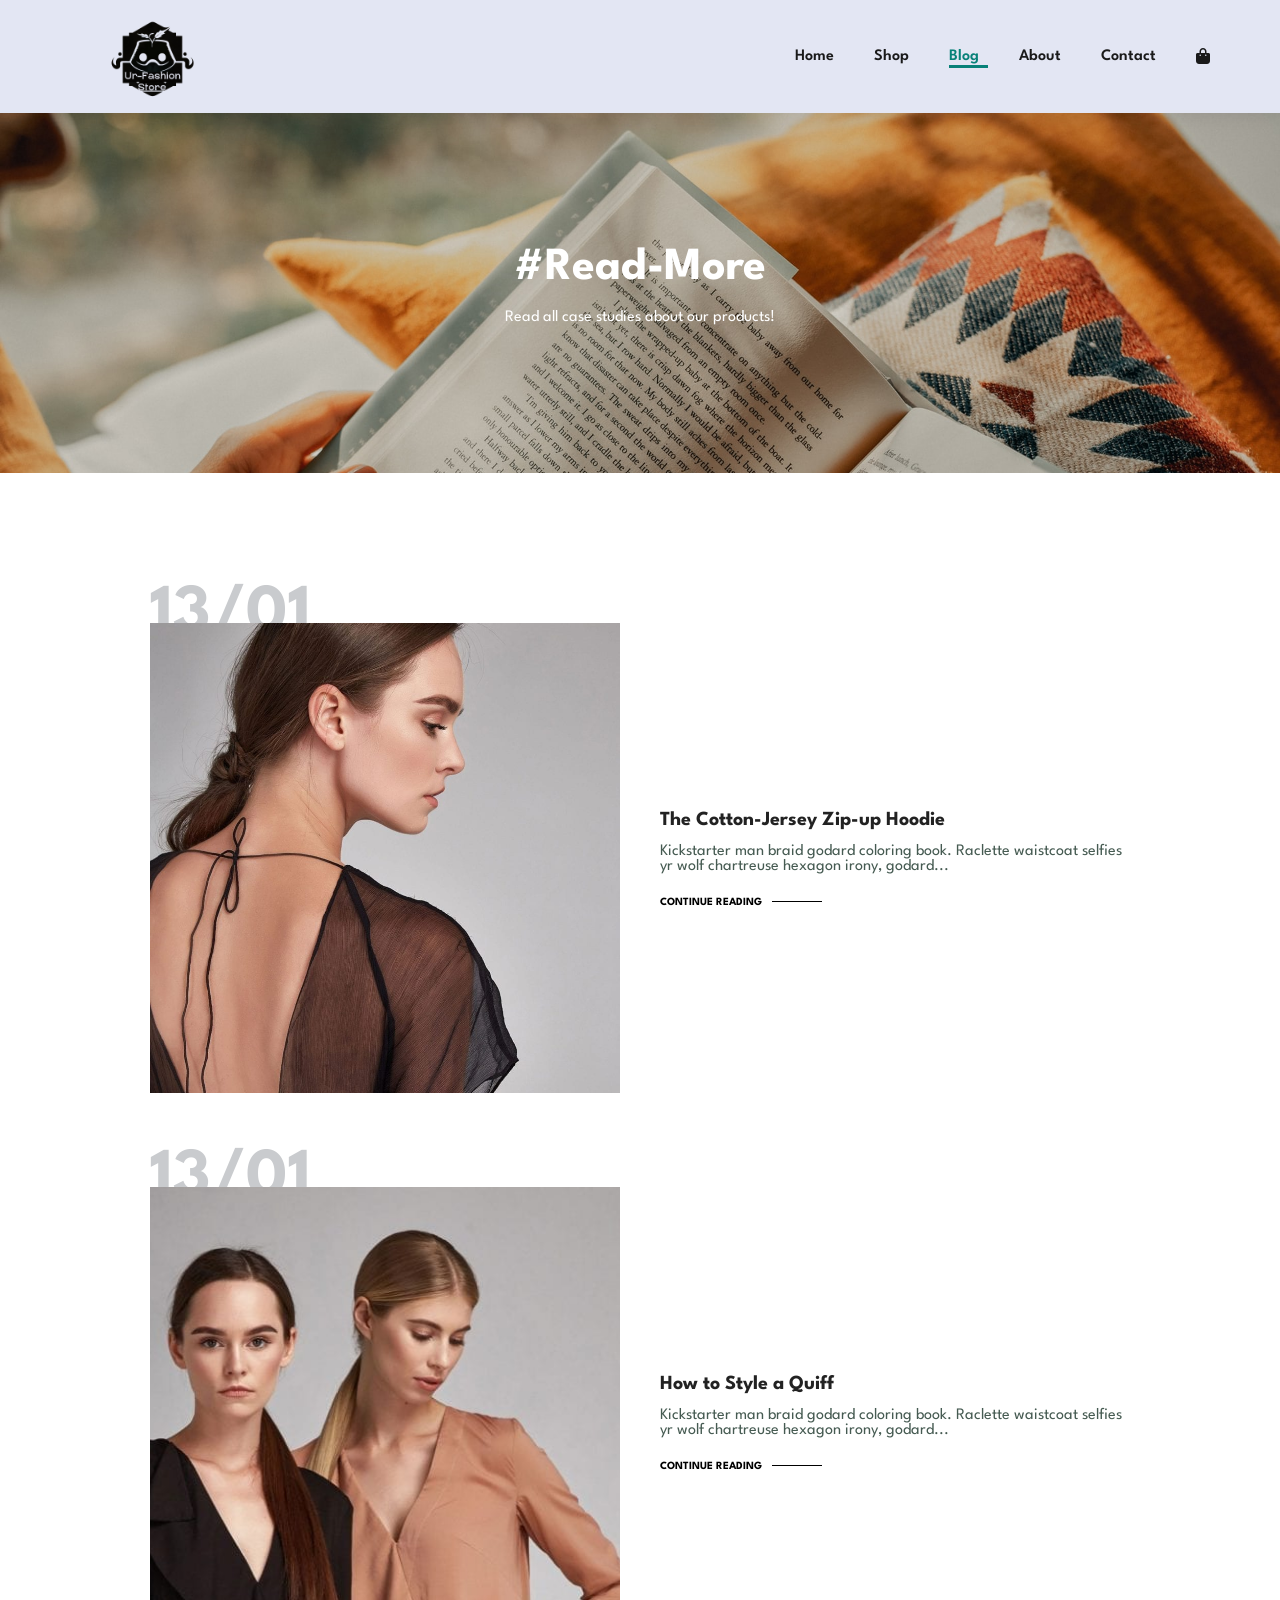
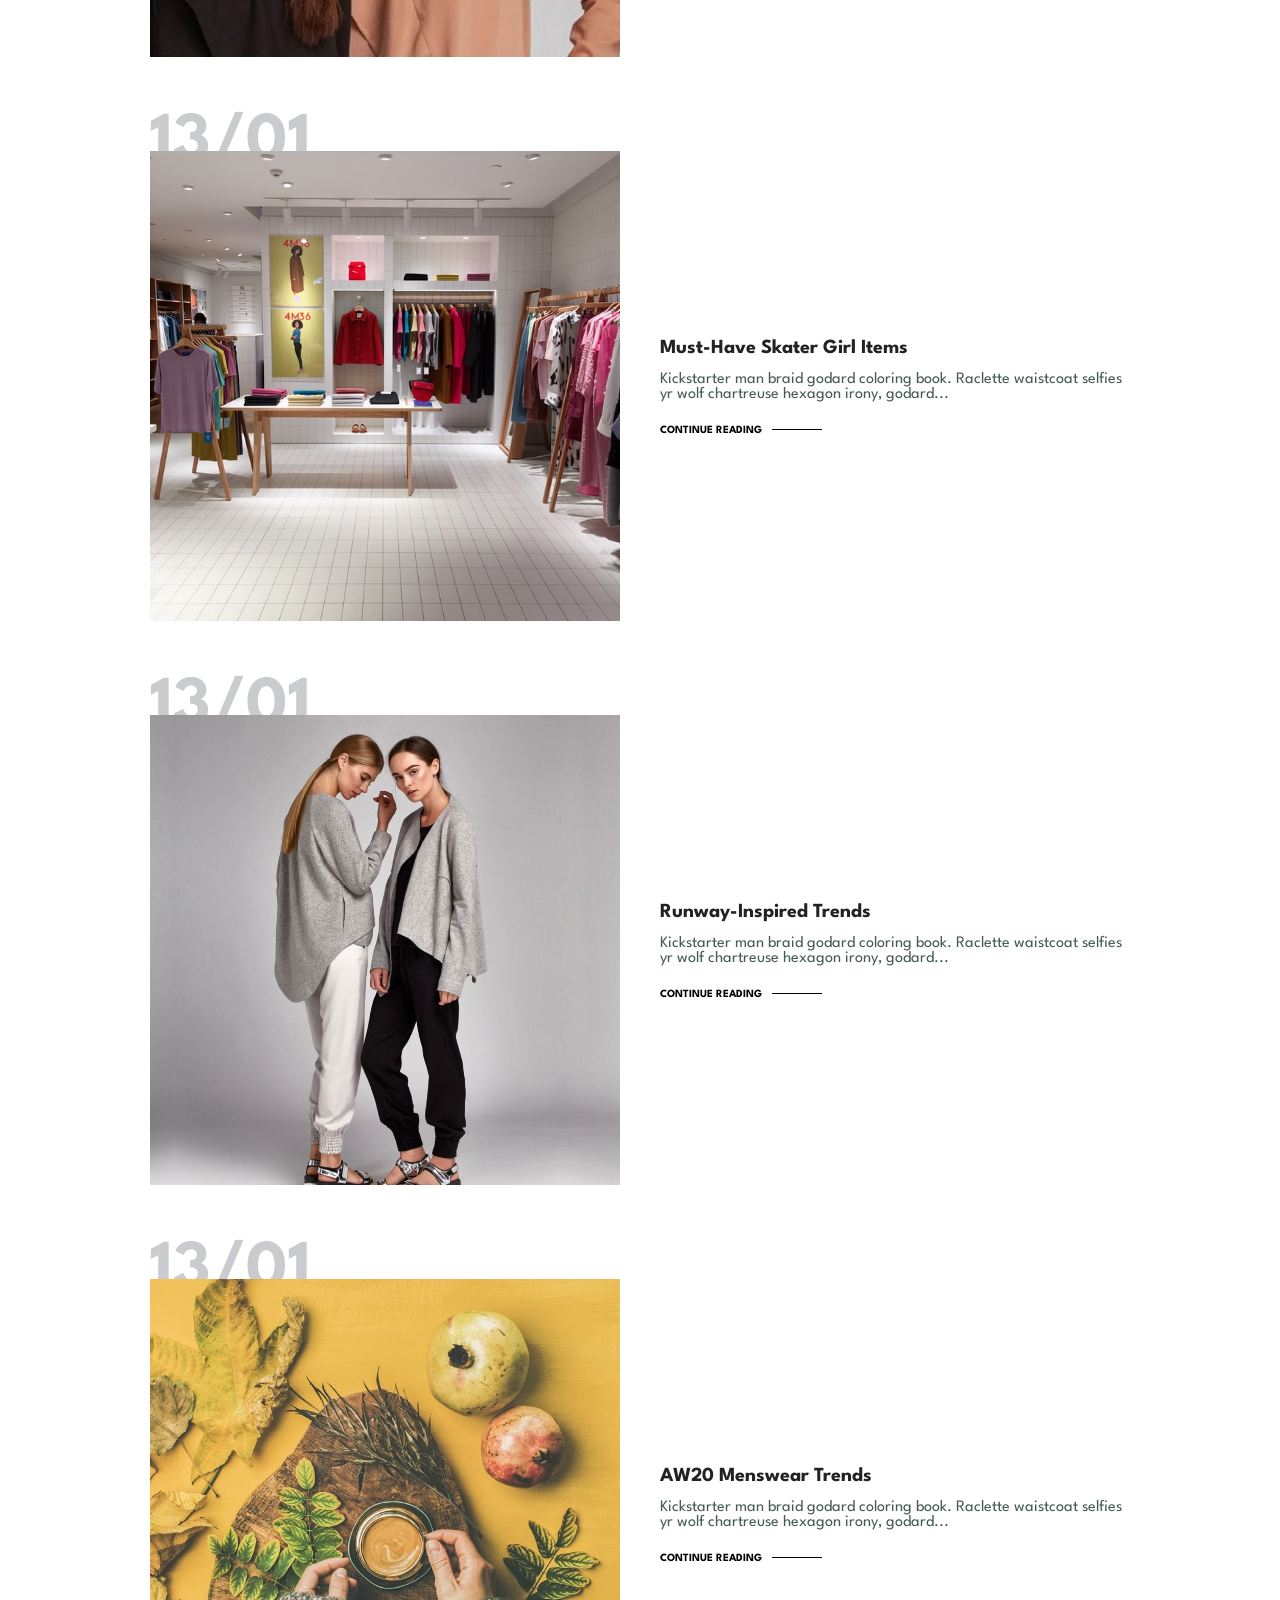
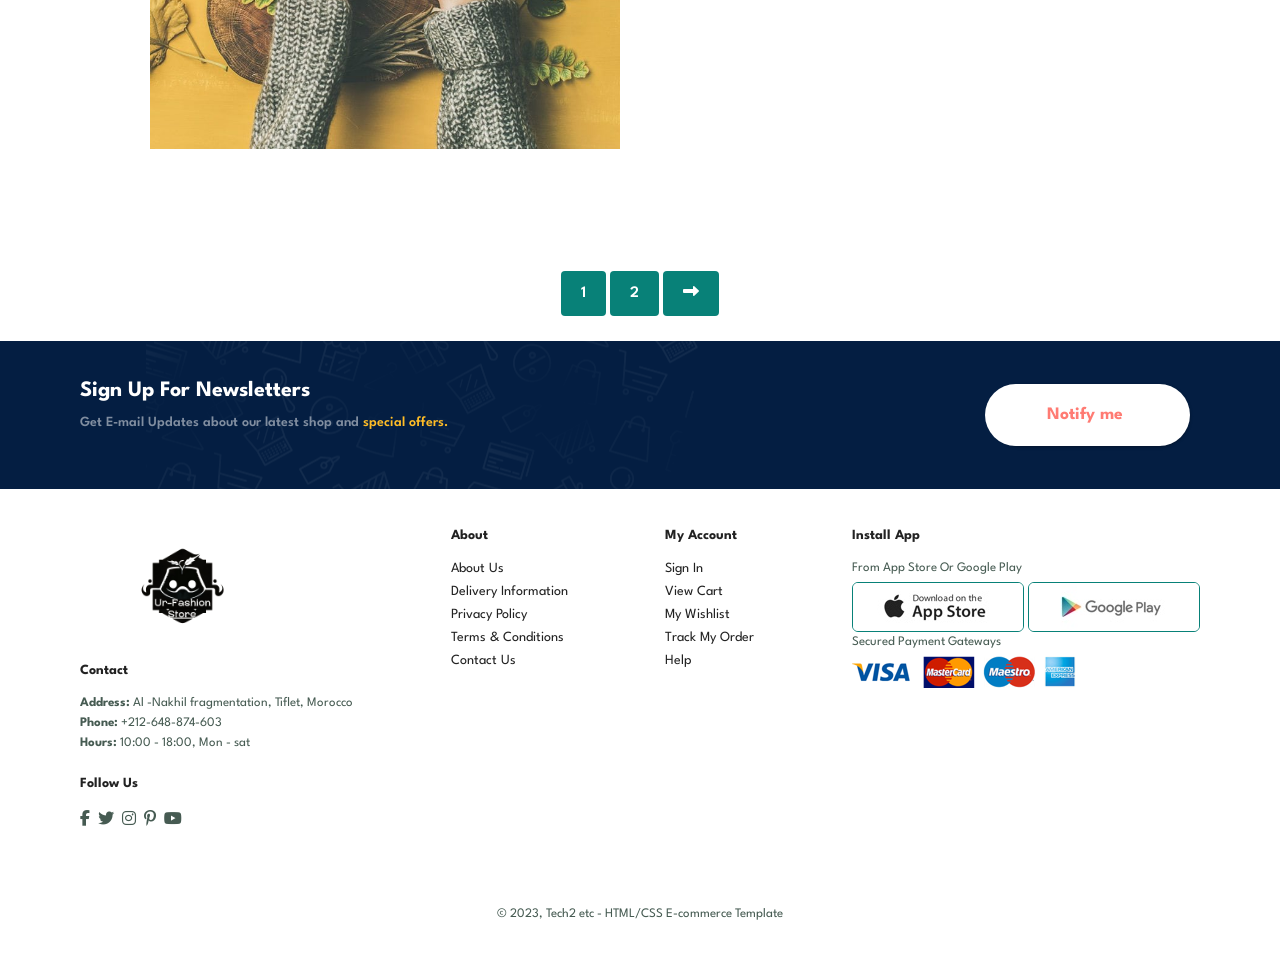
<file: blog.html>
<!DOCTYPE html>
<html lang="en">
<head>
    <meta charset="UTF-8">
    <meta http-equiv="X-UA-Compatible" content="IE=edge">
    <meta name="viewport" content="width=device-width, initial-scale=1.0">
    <title>Ayman E-commerce website</title>
    <link rel="stylesheet" href="style.css">
    <link rel="stylesheet" href="https://cdnjs.cloudflare.com/ajax/libs/font-awesome/6.2.1/css/all.min.css" integrity="sha512-MV7K8+y+gLIBoVD59lQIYicR65iaqukzvf/nwasF0nqhPay5w/9lJmVM2hMDcnK1OnMGCdVK+iQrJ7lzPJQd1w==" crossorigin="anonymous" referrerpolicy="no-referrer" />
</head>
<body>
    <section id="header">
        <a href="#"><img src="img/Logo/logo.png" class="logo" alt=""></a>

        <div>
            <ul id="navbar">
                <li><a href="index.html">Home</a></li>
                <li><a href="shop.html">Shop</a></li>
                <li><a class="active" href="blog.html">Blog</a></li>
                <li><a href="about.html">About</a></li>
                <li><a href="contact.html">Contact</a></li>
                <li id="lg-bag"><a href="cart.html"><i class="fa fa-light fa-bag-shopping"></i></a></li>
                <a href="#" id="close"><i class="fa fa-times"></i></a>
            </ul>
        </div>
        <div id="mobile">
            <a href="cart.html"><i class="fa fa-light fa-bag-shopping"></i></a>
            <i id="bar" class="fas fa-outdent"></i>
        </div>
    </section>

    <section id="page-header" class="blog-header">
        
        <h2>#Read-More</h2>
 
        <p>Read all case studies about our products!</p>

    </section>

    <section id="blog">
        <div class="blog-box">
            <div class="blog-img">
                <img src="img/blog/b1.jpg" alt="">
            </div>
            <div class="blog-details">
                <h4>The Cotton-Jersey Zip-up Hoodie</h4>
                <p>Kickstarter man braid godard coloring book. Raclette waistcoat selfies
                    yr wolf chartreuse hexagon irony, godard...</p>
                    <a href="#">CONTINUE READING</a>
            </div>
            <h1>13/01</h1>
        </div>
        <div class="blog-box">
            <div class="blog-img">
                <img src="img/blog/b2.jpg" alt="">
            </div>
            <div class="blog-details">
                <h4>How to Style a Quiff</h4>
                <p>Kickstarter man braid godard coloring book. Raclette waistcoat selfies
                    yr wolf chartreuse hexagon irony, godard...</p>
                    <a href="#">CONTINUE READING</a>
            </div>
            <h1>13/01</h1>
        </div>
        <div class="blog-box">
            <div class="blog-img">
                <img src="img/blog/b3.jpg" alt="">
            </div>
            <div class="blog-details">
                <h4>Must-Have Skater Girl Items</h4>
                <p>Kickstarter man braid godard coloring book. Raclette waistcoat selfies
                    yr wolf chartreuse hexagon irony, godard...</p>
                    <a href="#">CONTINUE READING</a>
            </div>
            <h1>13/01</h1>
        </div>
        <div class="blog-box">
            <div class="blog-img">
                <img src="img/blog/b4.jpg" alt="">
            </div>
            <div class="blog-details">
                <h4>Runway-Inspired Trends</h4>
                <p>Kickstarter man braid godard coloring book. Raclette waistcoat selfies
                    yr wolf chartreuse hexagon irony, godard...</p>
                    <a href="#">CONTINUE READING</a>
            </div>
            <h1>13/01</h1>
        </div>
        <div class="blog-box">
            <div class="blog-img">
                <img src="img/blog/b6.jpg" alt="">
            </div>
            <div class="blog-details">
                <h4>AW20 Menswear Trends</h4>
                <p>Kickstarter man braid godard coloring book. Raclette waistcoat selfies
                    yr wolf chartreuse hexagon irony, godard...</p>
                    <a href="#">CONTINUE READING</a>
            </div>
            <h1>13/01</h1>
        </div>
    </section>

    <section id="pagination" class="section-p1">
        <a href="#">1</a>
        <a href="#">2</a>
        <a href="#"><i class="fa fa-long-arrow-alt-right"></i></a>
    </section>

    <section id="newsletter" class="section-p1 section-m1">
        <div class="newstext">
            <h4>Sign Up For Newsletters</h4>
            <p>Get E-mail Updates about our latest shop and <span>special offers.</span></p>
        </div>
        <div class="form">
            <input class="c-checkbox" type="checkbox" id="checkbox">
                <div class="c-formContainer">
                    <form class="c-form" action="">
                        <input class="c-form__input" placeholder="E-mail" type="email" pattern="[A-Za-z0-9._%+-]+@[A-Za-z0-9.-]+\.[A-Za-z]{1,63}$" required>
                            <label class="c-form__buttonLabel" for="checkbox">
                                <button class="c-form__button" type="button">Send</button>
                            </label>
                            <label class="c-form__toggle" for="checkbox" data-title="Notify me"></label>
                    </form>
                </div>
        </div>
    </section>

    <footer class="section-p1">
        <div class="col">
            <img class="logo" src="img/Logo/logo.png" class="logo" alt="">
            <h4>Contact</h4>
            <p><strong>Address:</strong> Al -Nakhil fragmentation, Tiflet, Morocco</p>
            <p><strong>Phone:</strong> +212-648-874-603</p>
            <p><strong>Hours:</strong> 10:00 - 18:00, Mon - sat</p>
            <div class="follow">
                <h4>Follow Us</h4>
                <div class="icon">
                    <i class="fab fa-facebook-f"></i>
                    <i class="fab fa-twitter"></i>
                    <i class="fab fa-instagram"></i>
                    <i class="fab fa-pinterest-p"></i>
                    <i class="fab fa-youtube"></i>
                </div>
            </div>
        </div>
        <div class="col">
            <h4>About</h4>
            <a href="#">About Us</a>
            <a href="#">Delivery Information</a>
            <a href="#">Privacy Policy</a>
            <a href="#">Terms & Conditions</a>
            <a href="#">Contact Us</a>
        </div>
        <div class="col">
            <h4>My Account</h4>
            <a href="#">Sign In</a>
            <a href="#">View Cart</a>
            <a href="#">My Wishlist</a>
            <a href="#">Track My Order</a>
            <a href="#">Help</a>
        </div>
        <div class="col install">
            <h4>Install App</h4>
            <p>From App Store Or Google Play</p>
            <div class="row">
                <img src="img/pay/app.jpg" alt="">
                <img src="img/pay/play.jpg" alt="">
            </div>
            <p>Secured Payment Gateways</p>
            <img src="img/pay/pay.png" alt="">
        </div>
        <div class="copyright">
            <p>© 2023, Tech2 etc - HTML/CSS E-commerce Template</p>
        </div>
    </footer>
    
    <script src="script.js"></script>
</body>
</html>
</file>
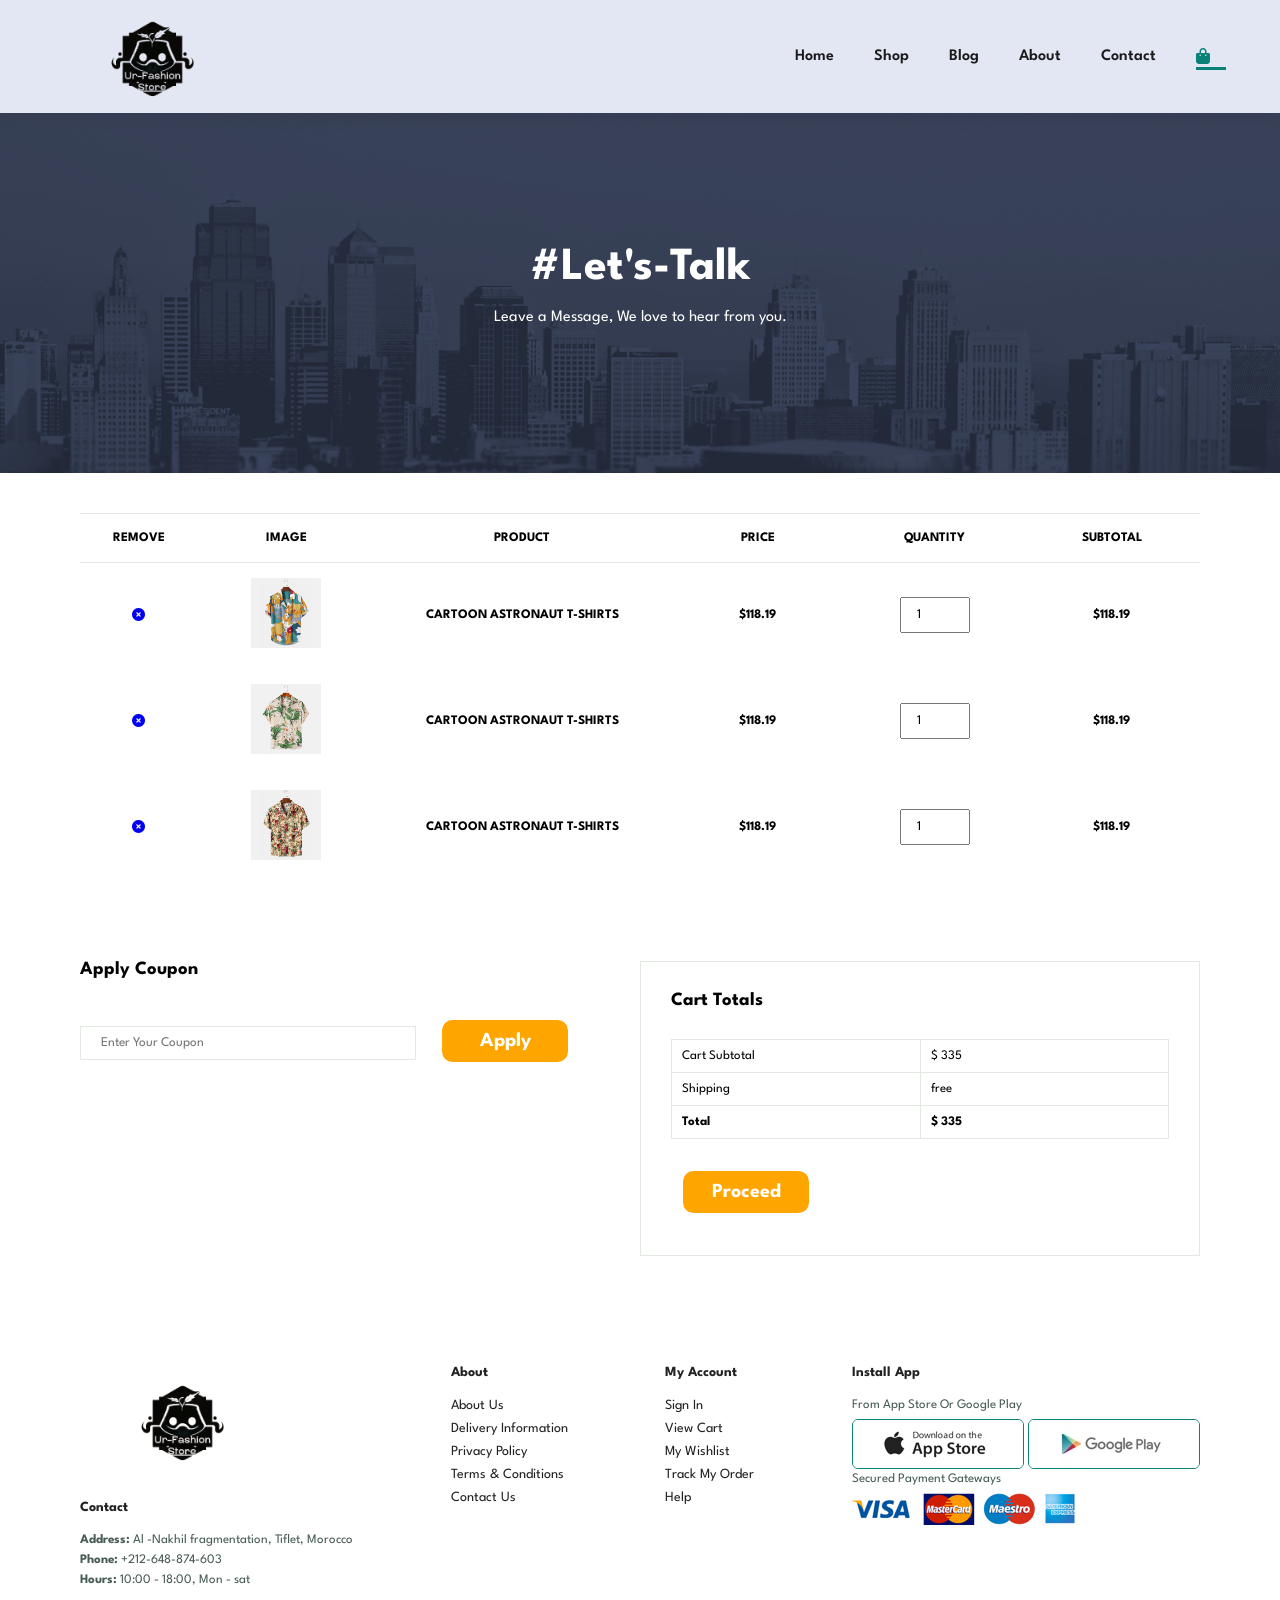
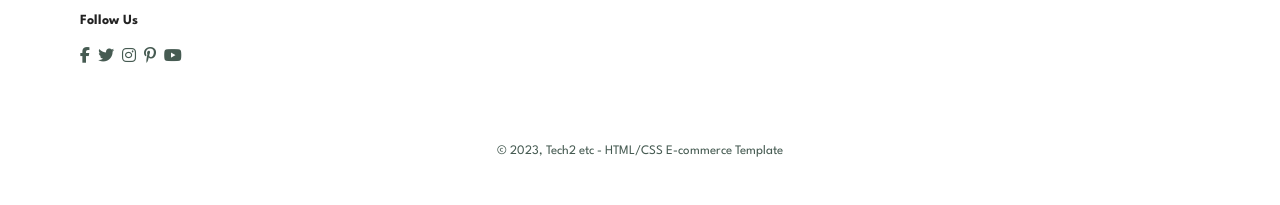
<file: cart.html>
<!DOCTYPE html>
<html lang="en">
<head>
    <meta charset="UTF-8">
    <meta http-equiv="X-UA-Compatible" content="IE=edge">
    <meta name="viewport" content="width=device-width, initial-scale=1.0">
    <title>Ayman E-commerce website</title>
    <link rel="stylesheet" href="style.css">
    <link rel="stylesheet" href="https://cdnjs.cloudflare.com/ajax/libs/font-awesome/6.2.1/css/all.min.css" integrity="sha512-MV7K8+y+gLIBoVD59lQIYicR65iaqukzvf/nwasF0nqhPay5w/9lJmVM2hMDcnK1OnMGCdVK+iQrJ7lzPJQd1w==" crossorigin="anonymous" referrerpolicy="no-referrer" />
</head>
<body>
    <section id="header">
        <a href="#"><img src="img/Logo/logo.png" class="logo" alt=""></a>

        <div>
            <ul id="navbar">
                <li><a href="index.html">Home</a></li>
                <li><a href="shop.html">Shop</a></li>
                <li><a href="blog.html">Blog</a></li>
                <li><a href="about.html">About</a></li>
                <li><a href="contact.html">Contact</a></li>
                <li id="lg-bag"><a class="active" href="cart.html"><i class="fa fa-light fa-bag-shopping"></i></a></li>
                <a href="#" id="close"><i class="fa fa-times"></i></a>
            </ul>
        </div>
        <div id="mobile">
            <a href="cart.html"><i class="fa fa-light fa-bag-shopping"></i></a>
            <i id="bar" class="fas fa-outdent"></i>
        </div>
    </section>

    <section id="page-header" class="about-header">
        
        <h2>#Let's-Talk</h2>
 
        <p>Leave a Message, We love to hear from you.</p>

    </section>

    <section id="cart" class="section-p1">
        <table width="100%">
            <thead>
                <tr>
                    <td>Remove</td>
                    <td>Image</td>
                    <td>Product</td>
                    <td>Price</td>
                    <td>Quantity</td>
                    <td>Subtotal</td>
                </tr>
            </thead>
            <tbody>
                <tr>
                    <td><a href="#"><i class="fa fa-times-circle"></i></a></td>
                    <td><img src="img/Products/f1.jpg" alt=""></td>
                    <td>Cartoon Astronaut T-Shirts</td>
                    <td>$118.19</td>
                    <td><input type="number" value="1"></td>
                    <td>$118.19</td>
                </tr>
                <tr>
                    <td><a href="#"><i class="fa fa-times-circle"></i></a></td>
                    <td><img src="img/Products/f2.jpg" alt=""></td>
                    <td>Cartoon Astronaut T-Shirts</td>
                    <td>$118.19</td>
                    <td><input type="number" value="1"></td>
                    <td>$118.19</td>
                </tr>
                <tr>
                    <td><a href="#"><i class="fa fa-times-circle"></i></a></td>
                    <td><img src="img/Products/f3.jpg" alt=""></td>
                    <td>Cartoon Astronaut T-Shirts</td>
                    <td>$118.19</td>
                    <td><input type="number" value="1"></td>
                    <td>$118.19</td>
                </tr>
            </tbody>
        </table>
    </section>
    
    <section id="cart-add" class="section-p1">
        <div id="coupon">
            <h3>Apply Coupon</h3>
            <div>
                <input type="text" placeholder="Enter Your Coupon">
                <button class="btn01">Apply</button>
            </div>
        </div>
        <div id="subtotal">
            <h3>Cart Totals</h3>
            <table>
                <tr>
                    <td>Cart Subtotal</td>
                    <td>$ 335</td>
                </tr>
                <tr>
                    <td>Shipping</td>
                    <td>free</td>
                </tr>
                <tr>
                    <td><strong>Total</strong></td>
                    <td><strong>$ 335</strong></td>
                </tr>
            </table>
            <button class="btn01">Proceed</button>
        </div>
    </section>

    <footer class="section-p1">
        <div class="col">
            <img class="logo" src="img/Logo/logo.png" class="logo" alt="">
            <h4>Contact</h4>
            <p><strong>Address:</strong> Al -Nakhil fragmentation, Tiflet, Morocco</p>
            <p><strong>Phone:</strong> +212-648-874-603</p>
            <p><strong>Hours:</strong> 10:00 - 18:00, Mon - sat</p>
            <div class="follow">
                <h4>Follow Us</h4>
                <div class="icon">
                    <i class="fab fa-facebook-f"></i>
                    <i class="fab fa-twitter"></i>
                    <i class="fab fa-instagram"></i>
                    <i class="fab fa-pinterest-p"></i>
                    <i class="fab fa-youtube"></i>
                </div>
            </div>
        </div>
        <div class="col">
            <h4>About</h4>
            <a href="#">About Us</a>
            <a href="#">Delivery Information</a>
            <a href="#">Privacy Policy</a>
            <a href="#">Terms & Conditions</a>
            <a href="#">Contact Us</a>
        </div>
        <div class="col">
            <h4>My Account</h4>
            <a href="#">Sign In</a>
            <a href="#">View Cart</a>
            <a href="#">My Wishlist</a>
            <a href="#">Track My Order</a>
            <a href="#">Help</a>
        </div>
        <div class="col install">
            <h4>Install App</h4>
            <p>From App Store Or Google Play</p>
            <div class="row">
                <img src="img/pay/app.jpg" alt="">
                <img src="img/pay/play.jpg" alt="">
            </div>
            <p>Secured Payment Gateways</p>
            <img src="img/pay/pay.png" alt="">
        </div>
        <div class="copyright">
            <p>© 2023, Tech2 etc - HTML/CSS E-commerce Template</p>
        </div>
    </footer>
    
    <script src="script.js"></script>
</body>
</html>
</file>
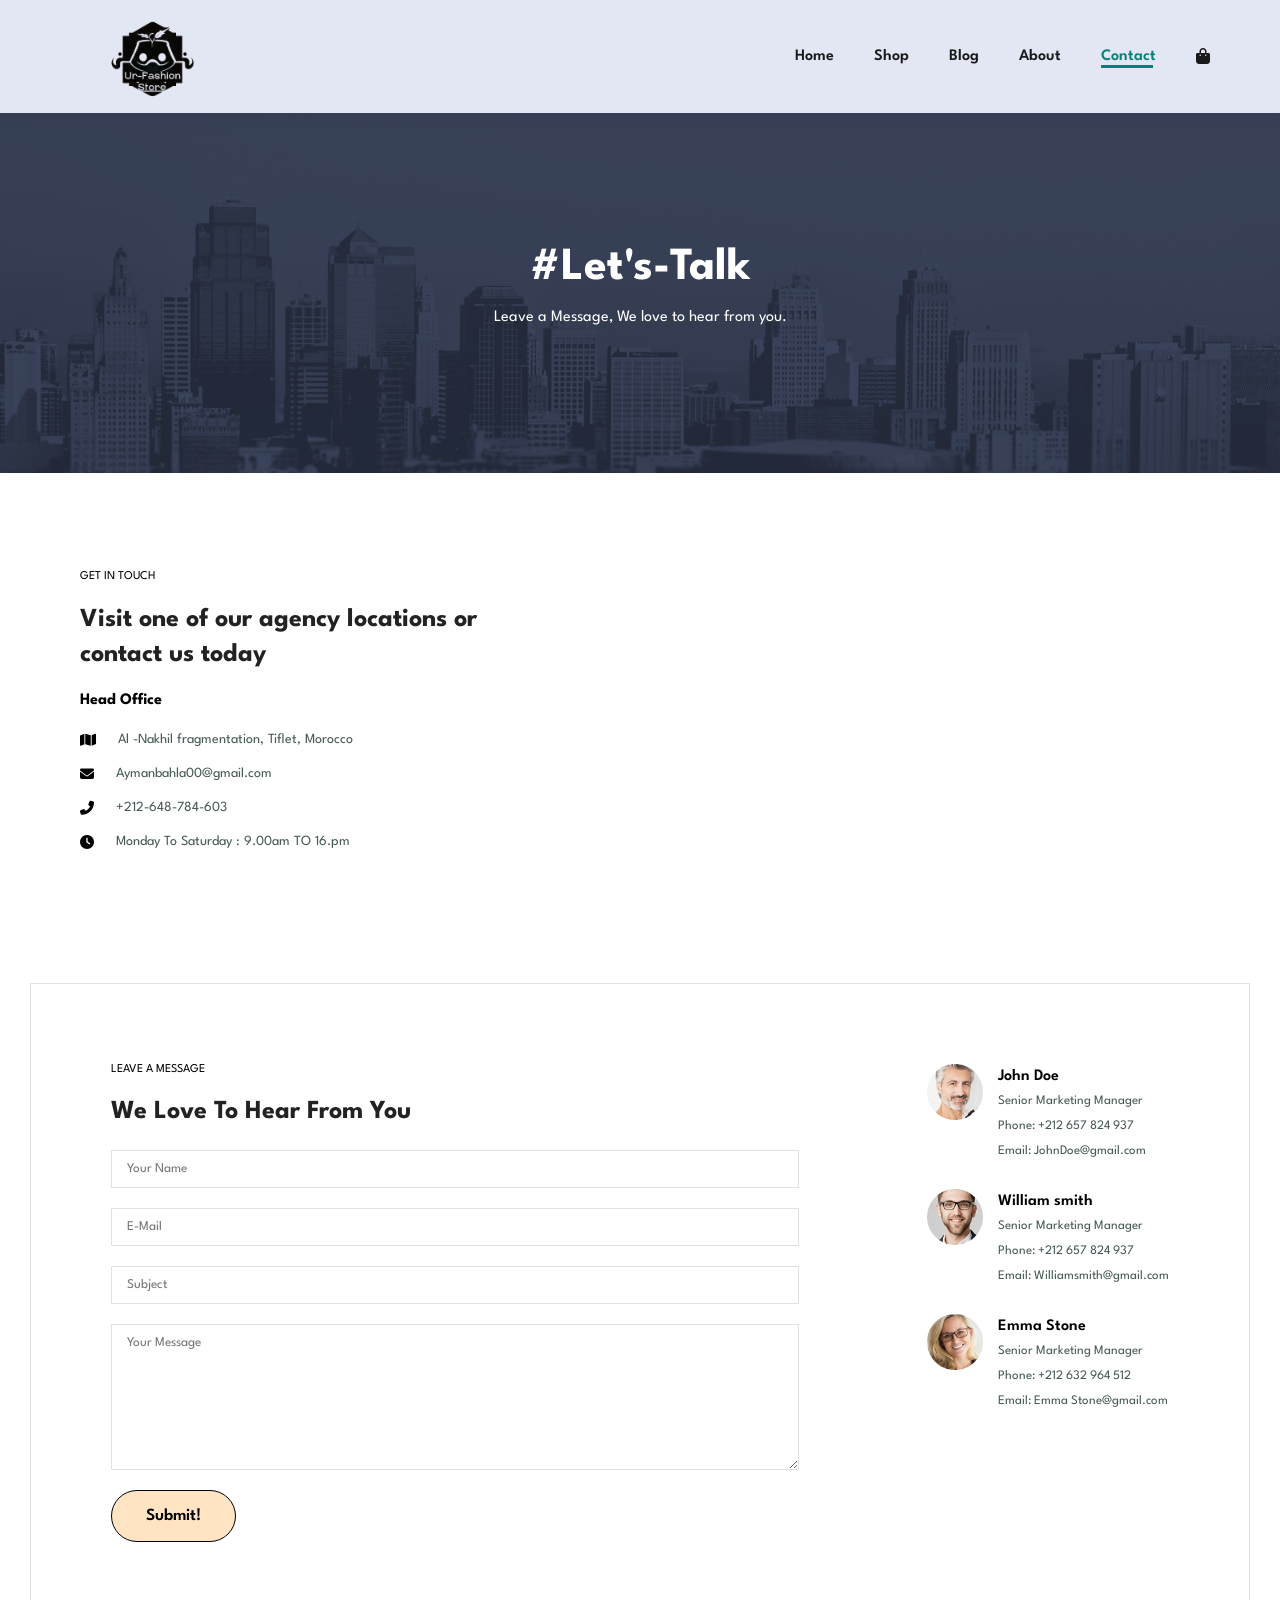
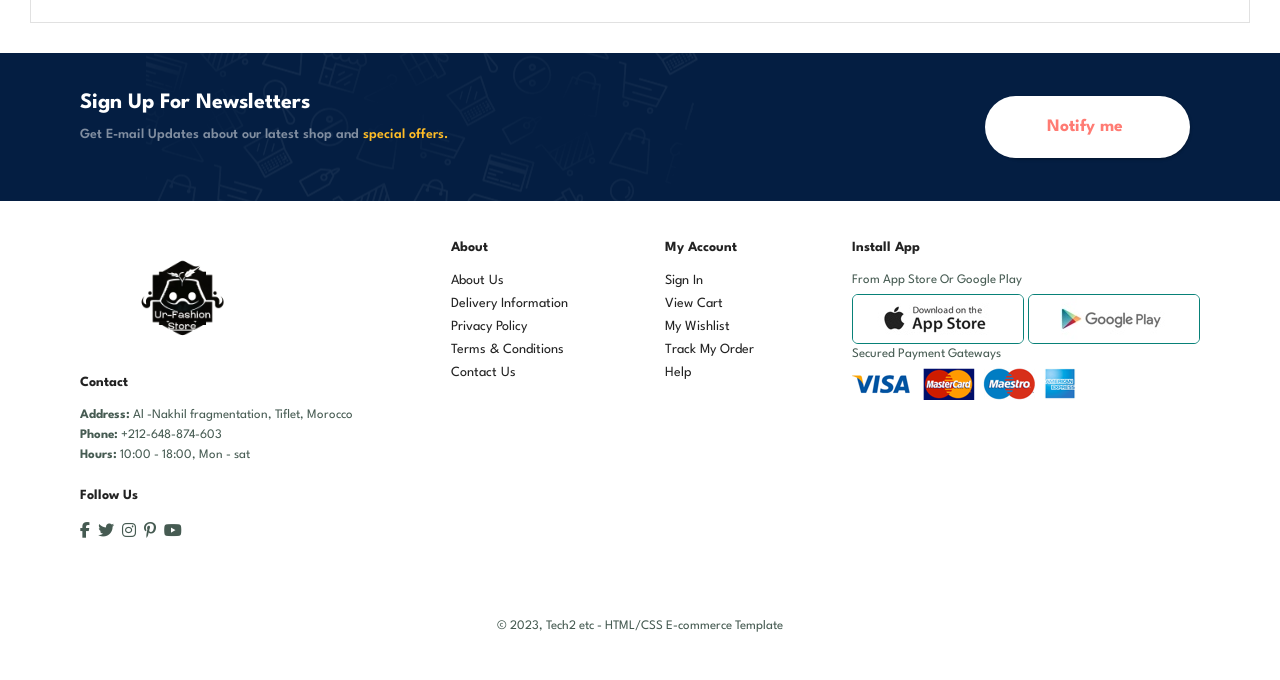
<file: contact.html>
<!DOCTYPE html>
<html lang="en">
<head>
    <meta charset="UTF-8">
    <meta http-equiv="X-UA-Compatible" content="IE=edge">
    <meta name="viewport" content="width=device-width, initial-scale=1.0">
    <title>Ayman E-commerce website</title>
    <link rel="stylesheet" href="style.css">
    <link rel="stylesheet" href="https://cdnjs.cloudflare.com/ajax/libs/font-awesome/6.2.1/css/all.min.css" integrity="sha512-MV7K8+y+gLIBoVD59lQIYicR65iaqukzvf/nwasF0nqhPay5w/9lJmVM2hMDcnK1OnMGCdVK+iQrJ7lzPJQd1w==" crossorigin="anonymous" referrerpolicy="no-referrer" />
</head>
<body>
    <section id="header">
        <a href="#"><img src="img/Logo/logo.png" class="logo" alt=""></a>

        <div>
            <ul id="navbar">
                <li><a href="index.html">Home</a></li>
                <li><a href="shop.html">Shop</a></li>
                <li><a href="blog.html">Blog</a></li>
                <li><a href="about.html">About</a></li>
                <li><a class="active" href="contact.html">Contact</a></li>
                <li id="lg-bag"><a href="cart.html"><i class="fa fa-light fa-bag-shopping"></i></a></li>
                <a href="#" id="close"><i class="fa fa-times"></i></a>
            </ul>
        </div>
        <div id="mobile">
            <a href="cart.html"><i class="fa fa-light fa-bag-shopping"></i></a>
            <i id="bar" class="fas fa-outdent"></i>
        </div>
    </section>

    <section id="page-header" class="about-header">
        
        <h2>#Let's-Talk</h2>
 
        <p>Leave a Message, We love to hear from you.</p>

    </section>

    <section id="contact-details" class="section-p1">
        <div class="details">
            <span>GET IN TOUCH</span>
            <h2>Visit one of our agency locations or contact us today</h2>
            <h3>Head Office</h3>
            <div>
                <li>
                    <i class="fa fa-map"></i>
                    <p>Al -Nakhil fragmentation, Tiflet, Morocco</p>
                </li>
                <li>
                    <i class="fa fa-envelope"></i>
                    <p>Aymanbahla00@gmail.com</p>
                </li>
                <li>
                    <i class="fa fa-phone-alt"></i>
                    <p>+212-648-784-603</p>
                </li>
                <li>
                    <i class="fa fa-clock"></i>
                    <p>Monday To Saturday : 9.00am TO 16.pm</p>
                </li>
            </div>
        </div>

        <div class="map">
            <iframe src="https://www.google.com/maps/embed?pb=!1m18!1m12!1m3!1d26495.22737725682!2d-6.344433010652222!3d33.89214105978925!2m3!1f0!2f0!3f0!3m2!1i1024!2i768!4f13.
            1!3m3!1m2!1s0xda0ceb6ac75ef1b%3A0xcbccf252f4d75d31!2sTiflet!5e0!3m2!1sen!2sma!4v1683812881881!5m2!1sen!2sma" width="600" height="450" style="border:0;" 
            allowfullscreen="" loading="lazy" referrerpolicy="no-referrer-when-downgrade"></iframe>
        </div>
    </section>

    <section id="form-details">
        <form action="">
            <span>LEAVE A MESSAGE</span>
            <h2>We Love To Hear From You</h2>
            <input type="text"placeholder="Your Name">
            <input type="text" placeholder="E-Mail">
            <input type="text" placeholder="Subject">
            <textarea  cols="30" rows="10" placeholder="Your Message"></textarea>
            <button>Submit!</button>
        </form>
        <div class="people">
            <div>
                <img src="img/people/1.png" alt="">
                <p><span>John Doe</span> Senior Marketing Manager <br> Phone: +212 657 824 937 <br> Email: JohnDoe@gmail.com</p>
            </div>
            <div>
            <img src="img/people/2.png" alt="">
            <p><span>William smith</span> Senior Marketing Manager <br> Phone: +212 657 824 937 <br> Email: Williamsmith@gmail.com</p>
            </div>
            <div>
            <img src="img/people/3.png" alt="">
            <p><span>Emma Stone</span> Senior Marketing Manager <br> Phone: +212 632 964 512 <br> Email: Emma Stone@gmail.com</p>
            </div>
        </div>
    </section>

    <section id="newsletter" class="section-p1 section-m1">
        <div class="newstext">
            <h4>Sign Up For Newsletters</h4>
            <p>Get E-mail Updates about our latest shop and <span>special offers.</span></p>
        </div>
        <div class="form">
            <input class="c-checkbox" type="checkbox" id="checkbox">
                <div class="c-formContainer">
                    <form class="c-form" action="">
                        <input class="c-form__input" placeholder="E-mail" type="email" pattern="[A-Za-z0-9._%+-]+@[A-Za-z0-9.-]+\.[A-Za-z]{1,63}$" required>
                            <label class="c-form__buttonLabel" for="checkbox">
                                <button class="c-form__button" type="button">Send</button>
                            </label>
                            <label class="c-form__toggle" for="checkbox" data-title="Notify me"></label>
                    </form>
                </div>
        </div>
    </section>

    <footer class="section-p1">
        <div class="col">
            <img class="logo" src="img/Logo/logo.png" class="logo" alt="">
            <h4>Contact</h4>
            <p><strong>Address:</strong> Al -Nakhil fragmentation, Tiflet, Morocco</p>
            <p><strong>Phone:</strong> +212-648-874-603</p>
            <p><strong>Hours:</strong> 10:00 - 18:00, Mon - sat</p>
            <div class="follow">
                <h4>Follow Us</h4>
                <div class="icon">
                    <i class="fab fa-facebook-f"></i>
                    <i class="fab fa-twitter"></i>
                    <i class="fab fa-instagram"></i>
                    <i class="fab fa-pinterest-p"></i>
                    <i class="fab fa-youtube"></i>
                </div>
            </div>
        </div>
        <div class="col">
            <h4>About</h4>
            <a href="#">About Us</a>
            <a href="#">Delivery Information</a>
            <a href="#">Privacy Policy</a>
            <a href="#">Terms & Conditions</a>
            <a href="#">Contact Us</a>
        </div>
        <div class="col">
            <h4>My Account</h4>
            <a href="#">Sign In</a>
            <a href="#">View Cart</a>
            <a href="#">My Wishlist</a>
            <a href="#">Track My Order</a>
            <a href="#">Help</a>
        </div>
        <div class="col install">
            <h4>Install App</h4>
            <p>From App Store Or Google Play</p>
            <div class="row">
                <img src="img/pay/app.jpg" alt="">
                <img src="img/pay/play.jpg" alt="">
            </div>
            <p>Secured Payment Gateways</p>
            <img src="img/pay/pay.png" alt="">
        </div>
        <div class="copyright">
            <p>© 2023, Tech2 etc - HTML/CSS E-commerce Template</p>
        </div>
    </footer>
    
    <script src="script.js"></script>
</body>
</html>
</file>
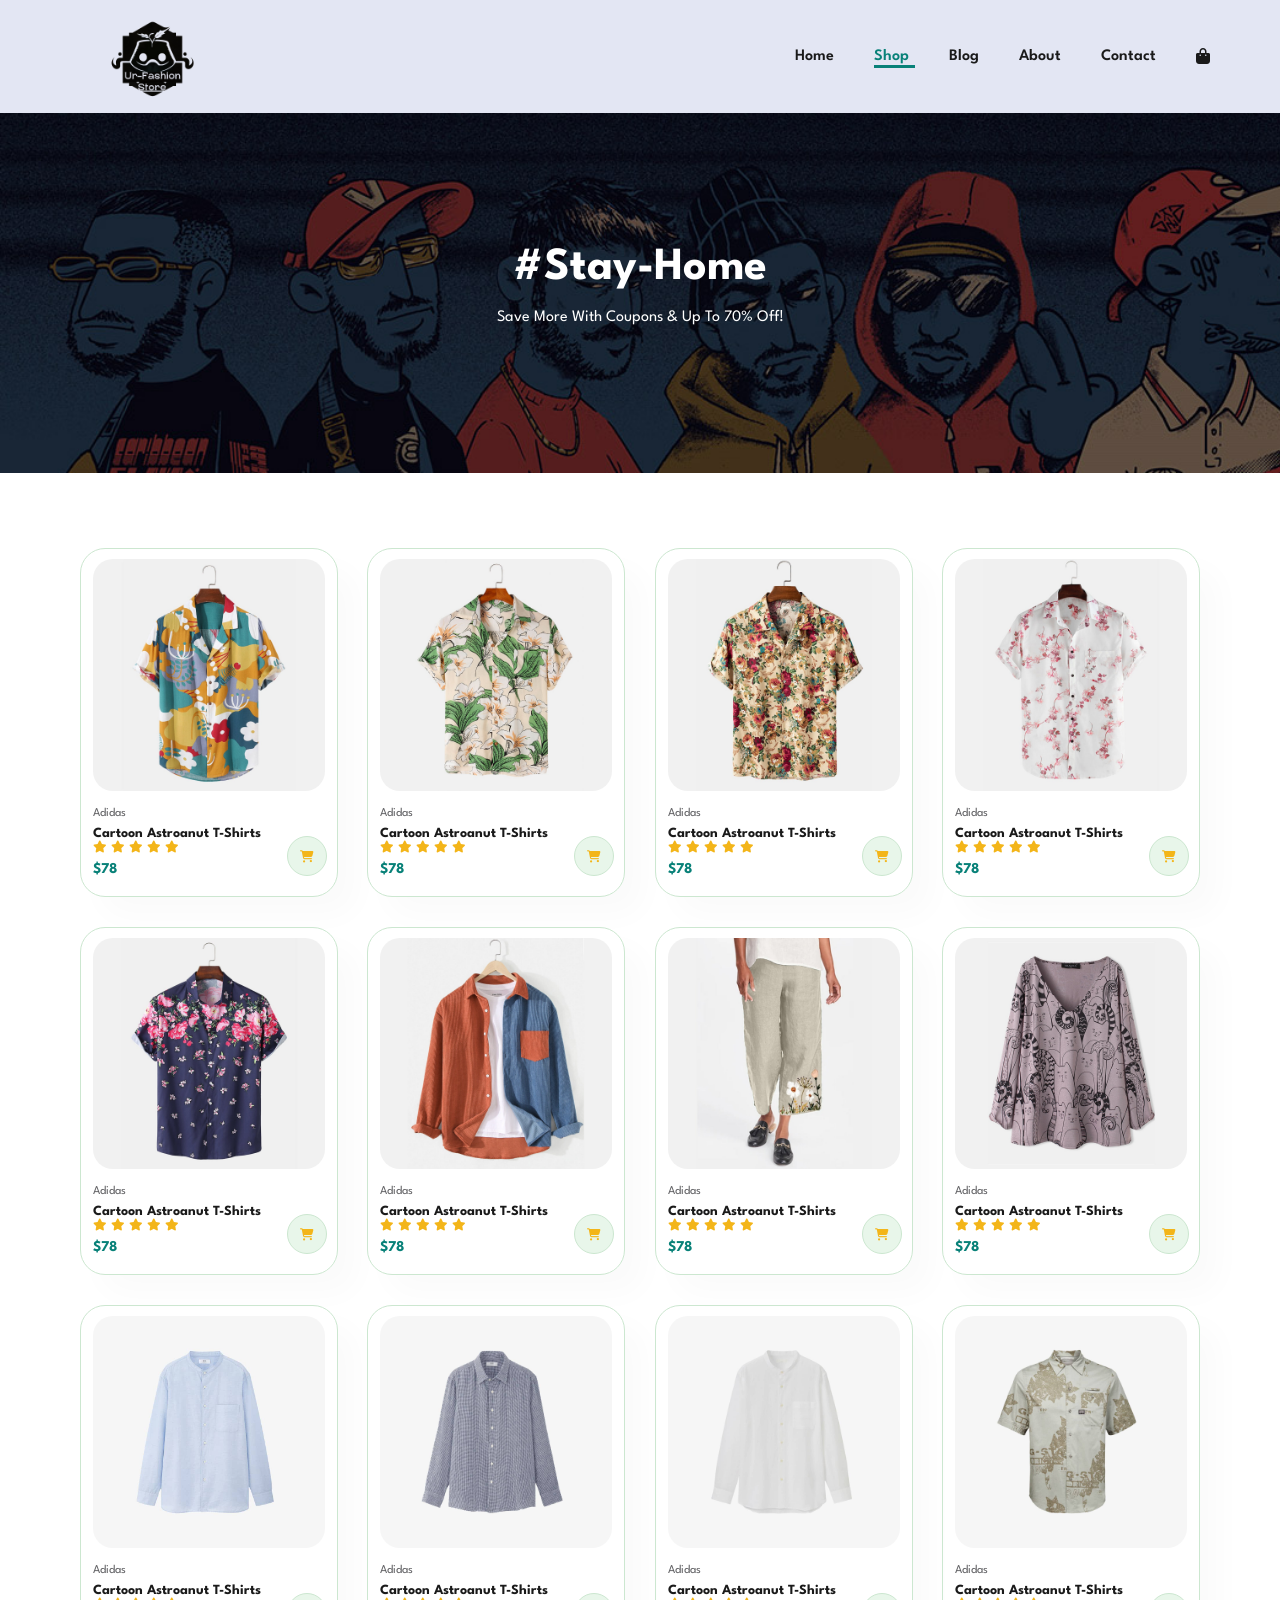
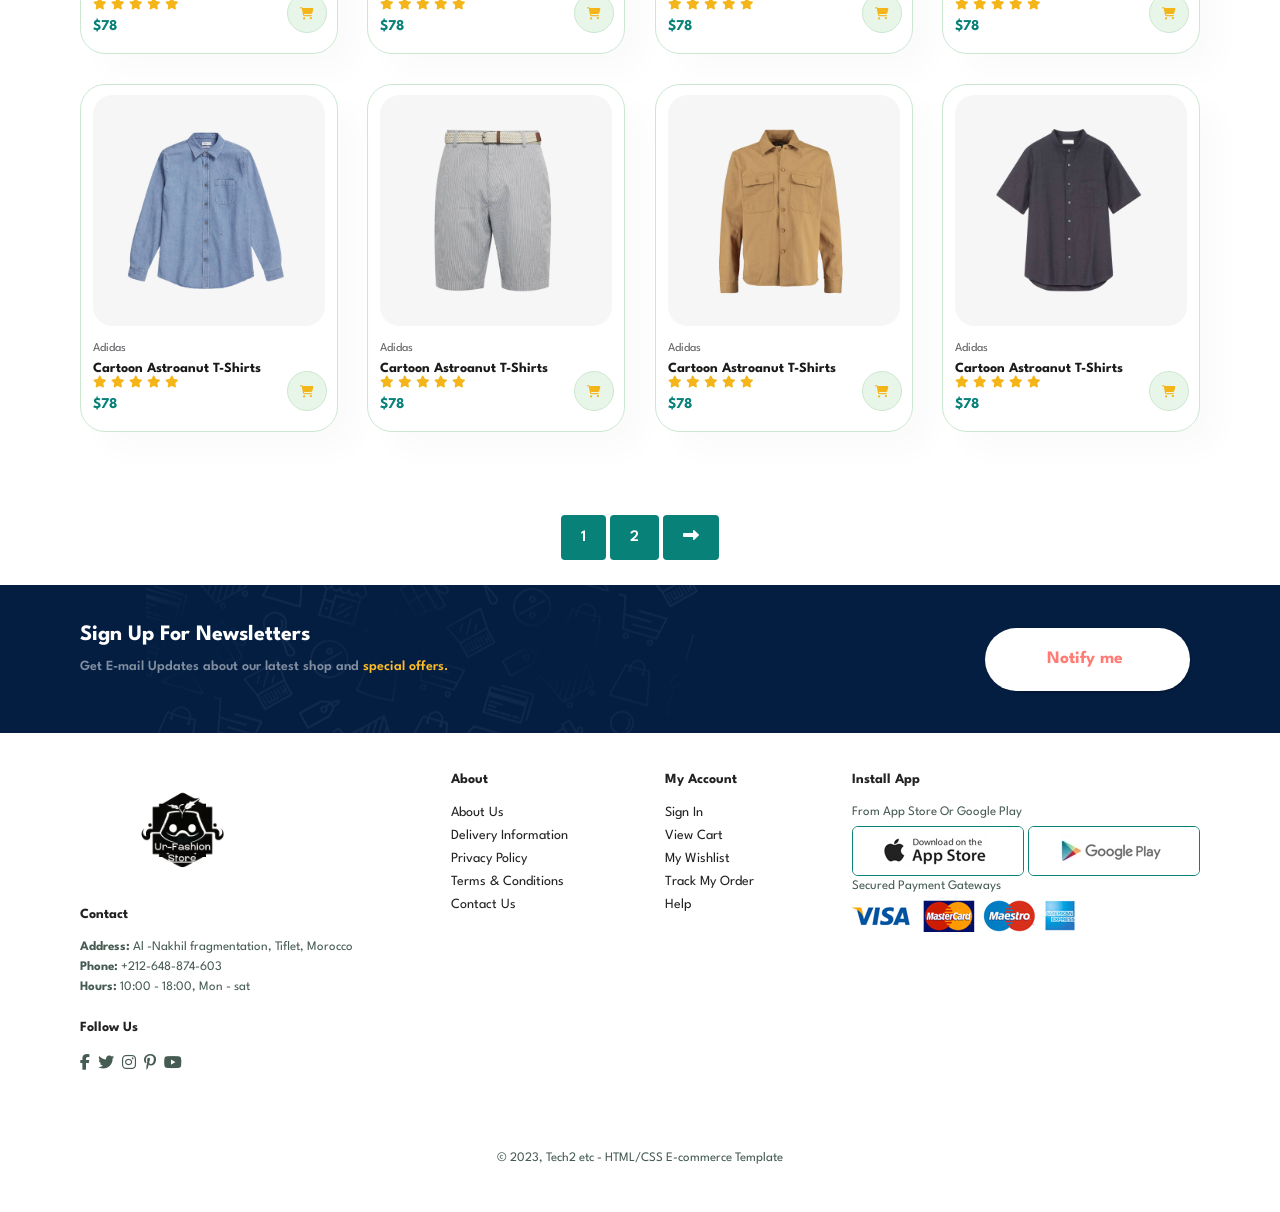
<file: shop.html>
<!DOCTYPE html>
<html lang="en">
<head>
    <meta charset="UTF-8">
    <meta http-equiv="X-UA-Compatible" content="IE=edge">
    <meta name="viewport" content="width=device-width, initial-scale=1.0">
    <title>Ayman E-commerce website</title>
    <link rel="stylesheet" href="style.css">
    <link rel="stylesheet" href="https://cdnjs.cloudflare.com/ajax/libs/font-awesome/6.2.1/css/all.min.css" integrity="sha512-MV7K8+y+gLIBoVD59lQIYicR65iaqukzvf/nwasF0nqhPay5w/9lJmVM2hMDcnK1OnMGCdVK+iQrJ7lzPJQd1w==" crossorigin="anonymous" referrerpolicy="no-referrer" />
</head>
<body>
    <section id="header">
        <a href="#"><img src="img/Logo/logo.png" class="logo" alt=""></a>

        <div>
            <ul id="navbar">
                <li><a href="index.html">Home</a></li>
                <li><a class="active" href="shop.html">Shop</a></li>
                <li><a href="blog.html">Blog</a></li>
                <li><a href="about.html">About</a></li>
                <li><a href="contact.html">Contact</a></li>
                <li id="lg-bag"><a href="cart.html"><i class="fa fa-light fa-bag-shopping"></i></a></li>
                <a href="#" id="close"><i class="fa fa-times"></i></a>
            </ul>
        </div>
        <div id="mobile">
            <a href="cart.html"><i class="fa fa-light fa-bag-shopping"></i></a>
            <i id="bar" class="fas fa-outdent"></i>
        </div>
    </section>

    <section id="page-header">
        
        <h2>#Stay-Home</h2>
 
        <p>Save More With Coupons & Up To 70% Off! </p>

    </section>
    
    <section id="product1" class="section-p1">

        <div class="pro-container">
            <div class="pro" onclick="window.location.href='sproduct.html'">
                <img src="img/Products/f1.jpg" alt="">
                <div class="des">
                    <span>Adidas</span>
                    <h5>Cartoon Astroanut T-Shirts</h5>
                    <div class="star">
                        <i class="fas fa-star"></i>
                        <i class="fas fa-star"></i>
                        <i class="fas fa-star"></i>
                        <i class="fas fa-star"></i>
                        <i class="fas fa-star"></i>
                    </div>
                    <h4>$78</h4>
                    <a href="#"><i class="fal fa fa-shopping-cart cart"></i></a>
                </div>
            </div>
            <div class="pro" onclick="window.location.href='sproduct.html'">
                <img src="img/Products/f2.jpg" alt="">
                <div class="des">
                    <span>Adidas</span>
                    <h5>Cartoon Astroanut T-Shirts</h5>
                    <div class="star">
                        <i class="fas fa-star"></i>
                        <i class="fas fa-star"></i>
                        <i class="fas fa-star"></i>
                        <i class="fas fa-star"></i>
                        <i class="fas fa-star"></i>
                    </div>
                    <h4>$78</h4>
                    <a href="#"><i class="fal fa fa-shopping-cart cart"></i></a>
                </div>
            </div>
            <div class="pro">
                <img src="img/Products/f3.jpg" alt="">
                <div class="des">
                    <span>Adidas</span>
                    <h5>Cartoon Astroanut T-Shirts</h5>
                    <div class="star">
                        <i class="fas fa-star"></i>
                        <i class="fas fa-star"></i>
                        <i class="fas fa-star"></i>
                        <i class="fas fa-star"></i>
                        <i class="fas fa-star"></i>
                    </div>
                    <h4>$78</h4>
                    <a href="#"><i class="fal fa fa-shopping-cart cart"></i></a>
                </div>
            </div>
            <div class="pro" onclick="window.location.href='sproduct.html'">
                <img src="img/Products/f4.jpg" alt="">
                <div class="des">
                    <span>Adidas</span>
                    <h5>Cartoon Astroanut T-Shirts</h5>
                    <div class="star">
                        <i class="fas fa-star"></i>
                        <i class="fas fa-star"></i>
                        <i class="fas fa-star"></i>
                        <i class="fas fa-star"></i>
                        <i class="fas fa-star"></i>
                    </div>
                    <h4>$78</h4>
                    <a href="#"><i class="fal fa fa-shopping-cart cart"></i></a>
                </div>
            </div>
            <div class="pro" onclick="window.location.href='sproduct.html'">
                <img src="img/Products/f5.jpg" alt="">
                <div class="des">
                    <span>Adidas</span>
                    <h5>Cartoon Astroanut T-Shirts</h5>
                    <div class="star">
                        <i class="fas fa-star"></i>
                        <i class="fas fa-star"></i>
                        <i class="fas fa-star"></i>
                        <i class="fas fa-star"></i>
                        <i class="fas fa-star"></i>
                    </div>
                    <h4>$78</h4>
                    <a href="#"><i class="fal fa fa-shopping-cart cart"></i></a>
                </div>
            </div>
            <div class="pro" onclick="window.location.href='sproduct.html'">
                <img src="img/Products/f6.jpg" alt="">
                <div class="des">
                    <span>Adidas</span>
                    <h5>Cartoon Astroanut T-Shirts</h5>
                    <div class="star">
                        <i class="fas fa-star"></i>
                        <i class="fas fa-star"></i>
                        <i class="fas fa-star"></i>
                        <i class="fas fa-star"></i>
                        <i class="fas fa-star"></i>
                    </div>
                    <h4>$78</h4>
                    <a href="#"><i class="fal fa fa-shopping-cart cart"></i></a>
                </div>
            </div>
            <div class="pro" onclick="window.location.href='sproduct.html'">
                <img src="img/Products/f7.jpg" alt="">
                <div class="des">
                    <span>Adidas</span>
                    <h5>Cartoon Astroanut T-Shirts</h5>
                    <div class="star">
                        <i class="fas fa-star"></i>
                        <i class="fas fa-star"></i>
                        <i class="fas fa-star"></i>
                        <i class="fas fa-star"></i>
                        <i class="fas fa-star"></i>
                    </div>
                    <h4>$78</h4>
                    <a href="#"><i class="fal fa fa-shopping-cart cart"></i></a>
                </div>
            </div>
            <div class="pro" onclick="window.location.href='sproduct.html'">
                <img src="img/Products/f8.jpg" alt="">
                <div class="des">
                    <span>Adidas</span>
                    <h5>Cartoon Astroanut T-Shirts</h5>
                    <div class="star">
                        <i class="fas fa-star"></i>
                        <i class="fas fa-star"></i>
                        <i class="fas fa-star"></i>
                        <i class="fas fa-star"></i>
                        <i class="fas fa-star"></i>
                    </div>
                    <h4>$78</h4>
                    <a href="#"><i class="fal fa fa-shopping-cart cart"></i></a>
                </div>
            </div>
        
            <div class="pro" onclick="window.location.href='sproduct.html'">
                <img src="img/Products/n1.jpg" alt="">
                <div class="des">
                    <span>Adidas</span>
                    <h5>Cartoon Astroanut T-Shirts</h5>
                    <div class="star">
                        <i class="fas fa-star"></i>
                        <i class="fas fa-star"></i>
                        <i class="fas fa-star"></i>
                        <i class="fas fa-star"></i>
                        <i class="fas fa-star"></i>
                    </div>
                    <h4>$78</h4>
                    <a href="#"><i class="fal fa fa-shopping-cart cart"></i></a>
                </div>
            </div>
            <div class="pro" onclick="window.location.href='sproduct.html'">
                <img src="img/Products/n2.jpg" alt="">
                <div class="des">
                    <span>Adidas</span>
                    <h5>Cartoon Astroanut T-Shirts</h5>
                    <div class="star">
                        <i class="fas fa-star"></i>
                        <i class="fas fa-star"></i>
                        <i class="fas fa-star"></i>
                        <i class="fas fa-star"></i>
                        <i class="fas fa-star"></i>
                    </div>
                    <h4>$78</h4>
                    <a href="#"><i class="fal fa fa-shopping-cart cart"></i></a>
                </div>
            </div>
            <div class="pro" onclick="window.location.href='sproduct.html'">
                <img src="img/Products/n3.jpg" alt="">
                <div class="des">
                    <span>Adidas</span>
                    <h5>Cartoon Astroanut T-Shirts</h5>
                    <div class="star">
                        <i class="fas fa-star"></i>
                        <i class="fas fa-star"></i>
                        <i class="fas fa-star"></i>
                        <i class="fas fa-star"></i>
                        <i class="fas fa-star"></i>
                    </div>
                    <h4>$78</h4>
                    <a href="#"><i class="fal fa fa-shopping-cart cart"></i></a>
                </div>
            </div>
            <div class="pro" onclick="window.location.href='sproduct.html'">
                <img src="img/Products/n4.jpg" alt="">
                <div class="des">
                    <span>Adidas</span>
                    <h5>Cartoon Astroanut T-Shirts</h5>
                    <div class="star">
                        <i class="fas fa-star"></i>
                        <i class="fas fa-star"></i>
                        <i class="fas fa-star"></i>
                        <i class="fas fa-star"></i>
                        <i class="fas fa-star"></i>
                    </div>
                    <h4>$78</h4>
                    <a href="#"><i class="fal fa fa-shopping-cart cart"></i></a>
                </div>
            </div>
            <div class="pro" onclick="window.location.href='sproduct.html'">
                <img src="img/Products/n5.jpg" alt="">
                <div class="des">
                    <span>Adidas</span>
                    <h5>Cartoon Astroanut T-Shirts</h5>
                    <div class="star">
                        <i class="fas fa-star"></i>
                        <i class="fas fa-star"></i>
                        <i class="fas fa-star"></i>
                        <i class="fas fa-star"></i>
                        <i class="fas fa-star"></i>
                    </div>
                    <h4>$78</h4>
                    <a href="#"><i class="fal fa fa-shopping-cart cart"></i></a>
                </div>
            </div>
            <div class="pro" onclick="window.location.href='sproduct.html'">
                <img src="img/Products/n6.jpg" alt="">
                <div class="des">
                    <span>Adidas</span>
                    <h5>Cartoon Astroanut T-Shirts</h5>
                    <div class="star">
                        <i class="fas fa-star"></i>
                        <i class="fas fa-star"></i>
                        <i class="fas fa-star"></i>
                        <i class="fas fa-star"></i>
                        <i class="fas fa-star"></i>
                    </div>
                    <h4>$78</h4>
                    <a href="#"><i class="fal fa fa-shopping-cart cart"></i></a>
                </div>
            </div>
            <div class="pro" onclick="window.location.href='sproduct.html'">
                <img src="img/Products/n7.jpg" alt="">
                <div class="des">
                    <span>Adidas</span>
                    <h5>Cartoon Astroanut T-Shirts</h5>
                    <div class="star">
                        <i class="fas fa-star"></i>
                        <i class="fas fa-star"></i>
                        <i class="fas fa-star"></i>
                        <i class="fas fa-star"></i>
                        <i class="fas fa-star"></i>
                    </div>
                    <h4>$78</h4>
                    <a href="#"><i class="fal fa fa-shopping-cart cart"></i></a>
                </div>
            </div>
            <div class="pro" onclick="window.location.href='sproduct.html'">
                <img src="img/Products/n8.jpg" alt="">
                <div class="des">
                    <span>Adidas</span>
                    <h5>Cartoon Astroanut T-Shirts</h5>
                    <div class="star">
                        <i class="fas fa-star"></i>
                        <i class="fas fa-star"></i>
                        <i class="fas fa-star"></i>
                        <i class="fas fa-star"></i>
                        <i class="fas fa-star"></i>
                    </div>
                    <h4>$78</h4>
                    <a href="#"><i class="fal fa fa-shopping-cart cart"></i></a>
                </div>
            </div>
        </div>
    </section>

    <section id="pagination" class="section-p1">
        <a href="#">1</a>
        <a href="#">2</a>
        <a href="#"><i class="fa fa-long-arrow-alt-right"></i></a>
    </section>

    <section id="newsletter" class="section-p1 section-m1">
        <div class="newstext">
            <h4>Sign Up For Newsletters</h4>
            <p>Get E-mail Updates about our latest shop and <span>special offers.</span></p>
        </div>
        <div class="form">
            <input class="c-checkbox" type="checkbox" id="checkbox">
                <div class="c-formContainer">
                    <form class="c-form" action="">
                        <input class="c-form__input" placeholder="E-mail" type="email" pattern="[A-Za-z0-9._%+-]+@[A-Za-z0-9.-]+\.[A-Za-z]{1,63}$" required>
                            <label class="c-form__buttonLabel" for="checkbox">
                                <button class="c-form__button" type="button">Send</button>
                            </label>
                            <label class="c-form__toggle" for="checkbox" data-title="Notify me"></label>
                    </form>
                </div>
        </div>
    </section>

    <footer class="section-p1">
        <div class="col">
            <img class="logo" src="img/Logo/logo.png" class="logo" alt="">
            <h4>Contact</h4>
            <p><strong>Address:</strong> Al -Nakhil fragmentation, Tiflet, Morocco</p>
            <p><strong>Phone:</strong> +212-648-874-603</p>
            <p><strong>Hours:</strong> 10:00 - 18:00, Mon - sat</p>
            <div class="follow">
                <h4>Follow Us</h4>
                <div class="icon">
                    <i class="fab fa-facebook-f"></i>
                    <i class="fab fa-twitter"></i>
                    <i class="fab fa-instagram"></i>
                    <i class="fab fa-pinterest-p"></i>
                    <i class="fab fa-youtube"></i>
                </div>
            </div>
        </div>
        <div class="col">
            <h4>About</h4>
            <a href="#">About Us</a>
            <a href="#">Delivery Information</a>
            <a href="#">Privacy Policy</a>
            <a href="#">Terms & Conditions</a>
            <a href="#">Contact Us</a>
        </div>
        <div class="col">
            <h4>My Account</h4>
            <a href="#">Sign In</a>
            <a href="#">View Cart</a>
            <a href="#">My Wishlist</a>
            <a href="#">Track My Order</a>
            <a href="#">Help</a>
        </div>
        <div class="col install">
            <h4>Install App</h4>
            <p>From App Store Or Google Play</p>
            <div class="row">
                <img src="img/pay/app.jpg" alt="">
                <img src="img/pay/play.jpg" alt="">
            </div>
            <p>Secured Payment Gateways</p>
            <img src="img/pay/pay.png" alt="">
        </div>
        <div class="copyright">
            <p>© 2023, Tech2 etc - HTML/CSS E-commerce Template</p>
        </div>
    </footer>
    
    <script src="script.js"></script>
</body>
</html>
</file>
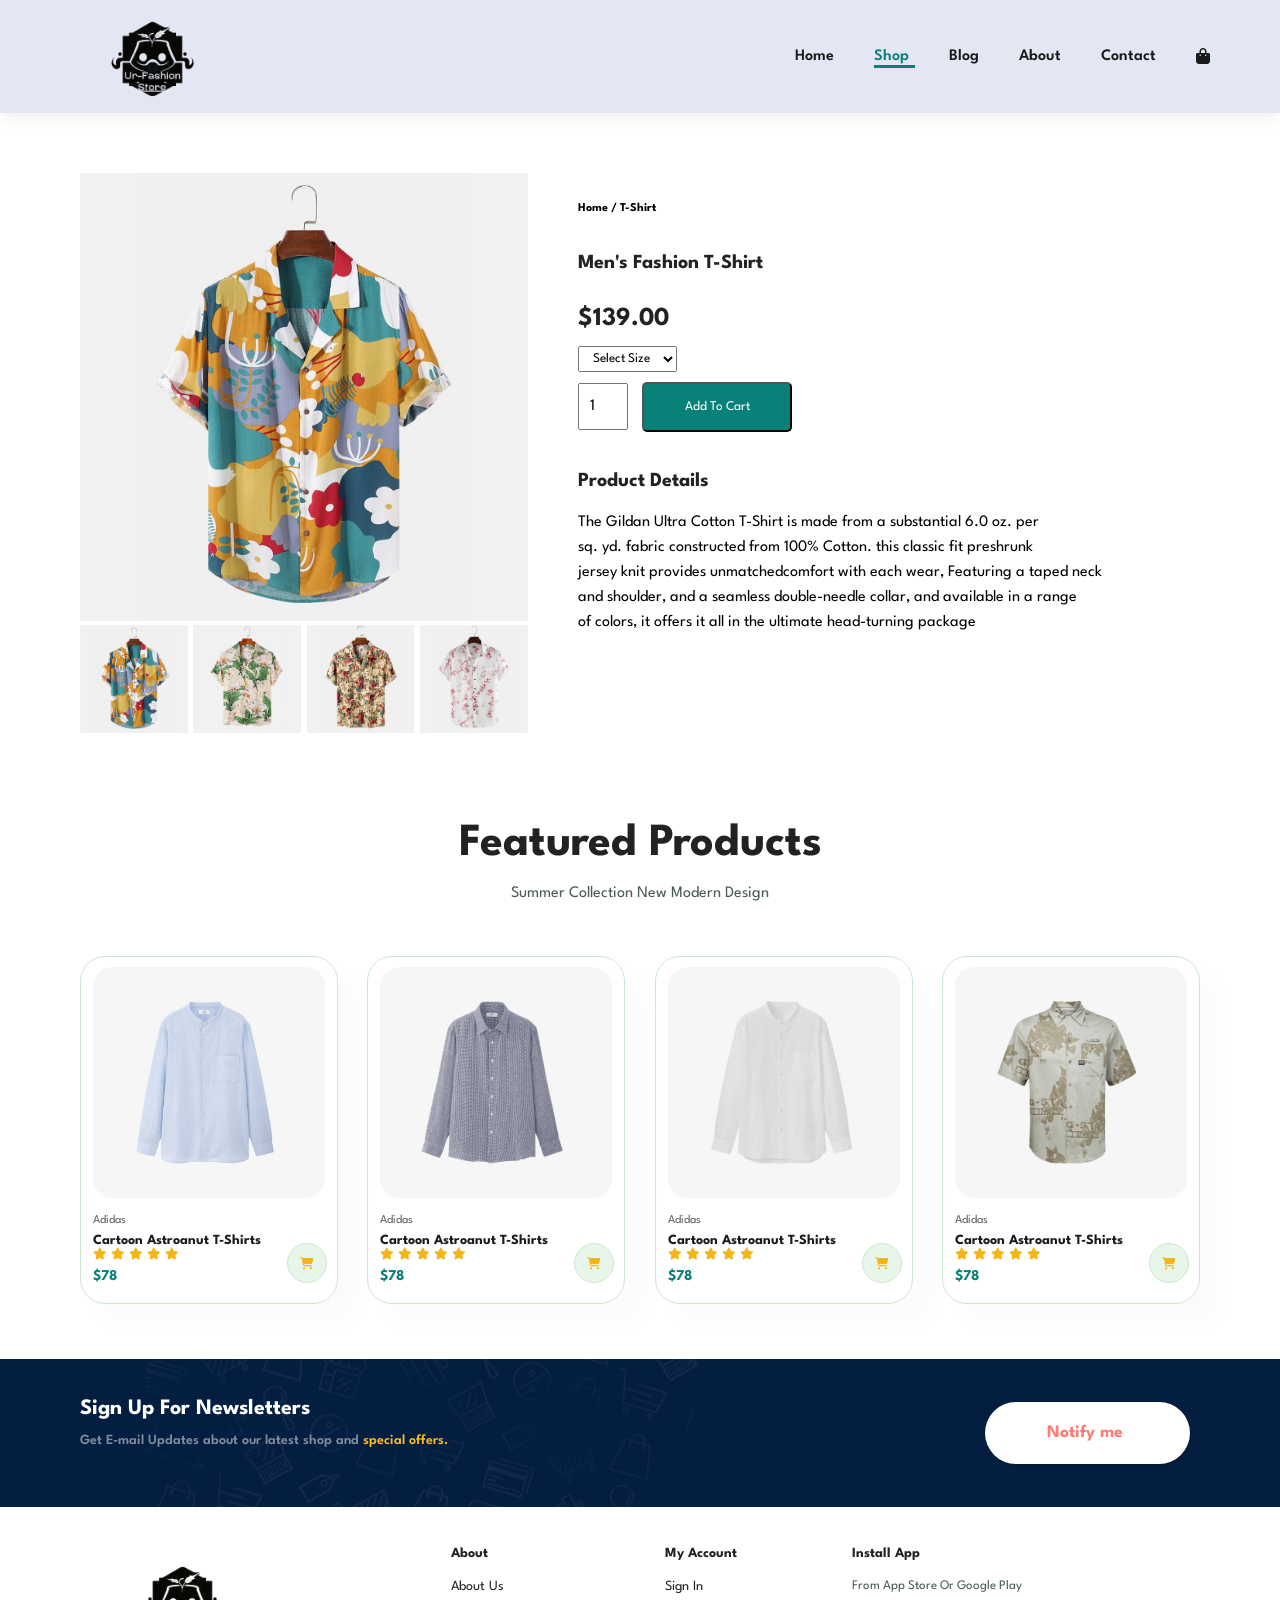
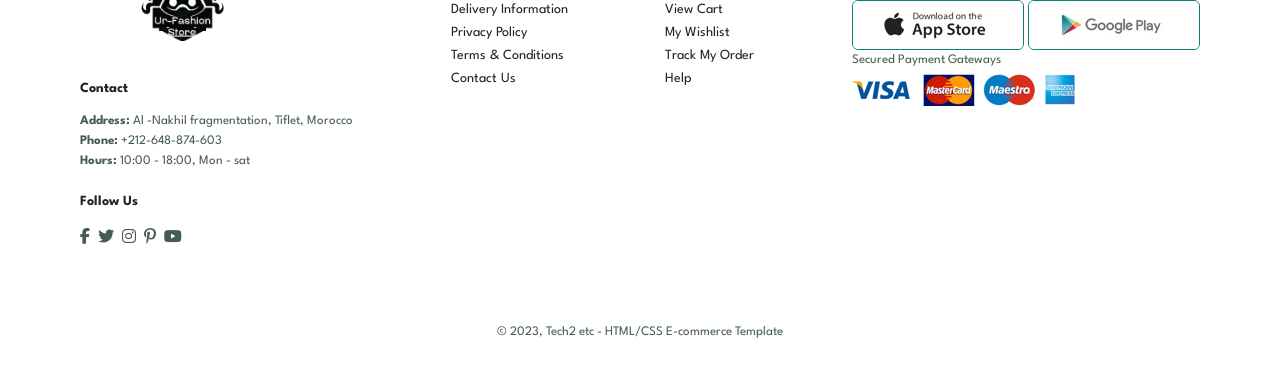
<file: sproduct.html>
<!DOCTYPE html>
<html lang="en">
<head>
    <meta charset="UTF-8">
    <meta http-equiv="X-UA-Compatible" content="IE=edge">
    <meta name="viewport" content="width=device-width, initial-scale=1.0">
    <title>Ayman E-commerce website</title>
    <link rel="stylesheet" href="style.css">
    <link rel="stylesheet" href="https://cdnjs.cloudflare.com/ajax/libs/font-awesome/6.2.1/css/all.min.css" integrity="sha512-MV7K8+y+gLIBoVD59lQIYicR65iaqukzvf/nwasF0nqhPay5w/9lJmVM2hMDcnK1OnMGCdVK+iQrJ7lzPJQd1w==" crossorigin="anonymous" referrerpolicy="no-referrer" />
</head>
<body>
    <section id="header">
        <a href="#"><img src="img/Logo/logo.png" class="logo" alt=""></a>

        <div>
            <ul id="navbar">
                <li><a href="index.html">Home</a></li>
                <li><a class="active" href="shop.html">Shop</a></li>
                <li><a href="blog.html">Blog</a></li>
                <li><a href="about.html">About</a></li>
                <li><a href="contact.html">Contact</a></li>
                <li id="lg-bag"><a href="cart.html"><i class="fa fa-light fa-bag-shopping"></i></a></li>
                <a href="#" id="close"><i class="fa fa-times"></i></a>
            </ul>
        </div>
        <div id="mobile">
            <a href="cart.html"><i class="fa fa-light fa-bag-shopping"></i></a>
            <i id="bar" class="fas fa-outdent"></i>
        </div>
    </section>

    <section id="prodetails" class="section-p1">
        <div class="single-pro-image">
            <img src="img/Products/f1.jpg" width="100%" id="MainImg" alt="">

            <div class="small-img-group">
                <div class="small-img-col">
                    <img src="img/Products/f1.jpg" width="100%" class="small-img" alt="">
                </div>
                <div class="small-img-col">
                    <img src="img/Products/f2.jpg" width="100%" class="small-img" alt="">
                </div>
                <div class="small-img-col">
                    <img src="img/Products/f3.jpg" width="100%" class="small-img" alt="">
                </div>
                <div class="small-img-col">
                    <img src="img/Products/f4.jpg" width="100%" class="small-img" alt="">
                </div>
            </div>
        </div>
        <div class="single-pro-details">
            <h6>Home / T-Shirt</h6>
            <h4>Men's Fashion T-Shirt</h4>
            <h2>$139.00</h2>
            <select>
                <option>Select Size</option>
                <option>Small</option>
                <option>Medium</option>
                <option>large</option>
                <option>XL</option>
                <option>XXL</option>
            </select>
            <input type="number" value="1">
            <button class="normal">Add To Cart</button>
            <h4>Product Details</h4>
            <span>The Gildan Ultra Cotton T-Shirt is made from a substantial 6.0 oz. per<br>
                 sq. yd. fabric constructed from 100% Cotton. this classic fit preshrunk<br>
                  jersey knit provides unmatchedcomfort with each wear, Featuring a taped neck<br>
                   and shoulder, and a seamless double-needle collar, and available in a range<br>
                    of colors, it offers it all in the ultimate head-turning package</span>
        </div>
    </section>

    <section id="product1" class="section-p1">
        <h2>Featured Products</h2>
        <p>Summer Collection New Modern Design</p>
        <div class="pro-container">
            <div class="pro">
                <img src="img/Products/n1.jpg" alt="">
                <div class="des">
                    <span>Adidas</span>
                    <h5>Cartoon Astroanut T-Shirts</h5>
                    <div class="star">
                        <i class="fas fa-star"></i>
                        <i class="fas fa-star"></i>
                        <i class="fas fa-star"></i>
                        <i class="fas fa-star"></i>
                        <i class="fas fa-star"></i>
                    </div>
                    <h4>$78</h4>
                    <a href="#"><i class="fal fa fa-shopping-cart cart"></i></a>
                </div>
            </div>
            <div class="pro">
                <img src="img/Products/n2.jpg" alt="">
                <div class="des">
                    <span>Adidas</span>
                    <h5>Cartoon Astroanut T-Shirts</h5>
                    <div class="star">
                        <i class="fas fa-star"></i>
                        <i class="fas fa-star"></i>
                        <i class="fas fa-star"></i>
                        <i class="fas fa-star"></i>
                        <i class="fas fa-star"></i>
                    </div>
                    <h4>$78</h4>
                    <a href="#"><i class="fal fa fa-shopping-cart cart"></i></a>
                </div>
            </div>
            <div class="pro">
                <img src="img/Products/n3.jpg" alt="">
                <div class="des">
                    <span>Adidas</span>
                    <h5>Cartoon Astroanut T-Shirts</h5>
                    <div class="star">
                        <i class="fas fa-star"></i>
                        <i class="fas fa-star"></i>
                        <i class="fas fa-star"></i>
                        <i class="fas fa-star"></i>
                        <i class="fas fa-star"></i>
                    </div>
                    <h4>$78</h4>
                    <a href="#"><i class="fal fa fa-shopping-cart cart"></i></a>
                </div>
            </div>
            <div class="pro">
                <img src="img/Products/n4.jpg" alt="">
                <div class="des">
                    <span>Adidas</span>
                    <h5>Cartoon Astroanut T-Shirts</h5>
                    <div class="star">
                        <i class="fas fa-star"></i>
                        <i class="fas fa-star"></i>
                        <i class="fas fa-star"></i>
                        <i class="fas fa-star"></i>
                        <i class="fas fa-star"></i>
                    </div>
                    <h4>$78</h4>
                    <a href="#"><i class="fal fa fa-shopping-cart cart"></i></a>
                </div>
            </div>
        </div>
    </section>

    <section id="newsletter" class="section-p1 section-m1">
        <div class="newstext">
            <h4>Sign Up For Newsletters</h4>
            <p>Get E-mail Updates about our latest shop and <span>special offers.</span></p>
        </div>
        <div class="form">
            <input class="c-checkbox" type="checkbox" id="checkbox">
                <div class="c-formContainer">
                    <form class="c-form" action="">
                        <input class="c-form__input" placeholder="E-mail" type="email" pattern="[A-Za-z0-9._%+-]+@[A-Za-z0-9.-]+\.[A-Za-z]{1,63}$" required>
                            <label class="c-form__buttonLabel" for="checkbox">
                                <button class="c-form__button" type="button">Send</button>
                            </label>
                            <label class="c-form__toggle" for="checkbox" data-title="Notify me"></label>
                    </form>
                </div>
        </div>
    </section>

    <footer class="section-p1">
        <div class="col">
            <img class="logo" src="img/Logo/logo.png" class="logo" alt="">
            <h4>Contact</h4>
            <p><strong>Address:</strong> Al -Nakhil fragmentation, Tiflet, Morocco</p>
            <p><strong>Phone:</strong> +212-648-874-603</p>
            <p><strong>Hours:</strong> 10:00 - 18:00, Mon - sat</p>
            <div class="follow">
                <h4>Follow Us</h4>
                <div class="icon">
                    <i class="fab fa-facebook-f"></i>
                    <i class="fab fa-twitter"></i>
                    <i class="fab fa-instagram"></i>
                    <i class="fab fa-pinterest-p"></i>
                    <i class="fab fa-youtube"></i>
                </div>
            </div>
        </div>
        <div class="col">
            <h4>About</h4>
            <a href="#">About Us</a>
            <a href="#">Delivery Information</a>
            <a href="#">Privacy Policy</a>
            <a href="#">Terms & Conditions</a>
            <a href="#">Contact Us</a>
        </div>
        <div class="col">
            <h4>My Account</h4>
            <a href="#">Sign In</a>
            <a href="#">View Cart</a>
            <a href="#">My Wishlist</a>
            <a href="#">Track My Order</a>
            <a href="#">Help</a>
        </div>
        <div class="col install">
            <h4>Install App</h4>
            <p>From App Store Or Google Play</p>
            <div class="row">
                <img src="img/pay/app.jpg" alt="">
                <img src="img/pay/play.jpg" alt="">
            </div>
            <p>Secured Payment Gateways</p>
            <img src="img/pay/pay.png" alt="">
        </div>
        <div class="copyright">
            <p>© 2023, Tech2 etc - HTML/CSS E-commerce Template</p>
        </div>
    </footer>

    <script>
        var MainImg = document.getElementById("MainImg");
        var smallimg = document.getElementsByClassName("small-img");

        smallimg[0].onclick = function(){
            MainImg.src = smallimg[0].src
        }
        smallimg[1].onclick = function(){
            MainImg.src = smallimg[1].src
        }
        smallimg[2].onclick = function(){
            MainImg.src = smallimg[2].src
        }
        smallimg[3].onclick = function(){
            MainImg.src = smallimg[3].src
        }
    </script>

    <script src="script.js"></script>
</body>
</html>
</file>
<file: style.css>
@import url('https://fonts.googleapis.com/css2?family=Spartan:wght@100;200;300;400;500;600;700;800;900&display=swap');
*{
    margin: 0;
    padding: 0;
    box-sizing: border-box;
    font-family: 'Spartan', sans-serif;
}
/* general css */

h1{
    font-size: 50px;
    line-height: 64px;
    color: #222;
}

h2{
    font-size: 46px;
    line-height: 54px;
    color: #222;
}

h4{
    font-size: 20px;
    color: #222;
}

h6{
    font-weight: 700;
    font-size: 12px;
}

p{
    font-size: 16px;
    color: #465b52;
    margin: 15px 0 20px 0;
}

.section-p1 {
    padding: 40px 80px;
}

.section-m1 {
    margin: 40px 0;
}

body{
    width: 100%;
}
/* header start here */

#header{
    display: flex;
    align-items: center;
    justify-content: space-between;
    padding: 2px 50px;
    background-color: #E3E6F3;
    box-shadow: 0 5px 15px rgba(0, 0, 0, 0.06);
    z-index: 999;
    position: sticky;
    top: 0;
    left: 0;
}
img.logo {
    width: 100px;
    height: 105px;
    margin-left: 50px;
}

#navbar {
    display: flex;
    align-items: center;
    justify-content: center;
}

#navbar li {
    list-style: none;
    padding: 0 20px;
    position: relative;
}

#navbar li a {
    text-decoration: none;
    font-size: 16px;
    font-weight: 600;
    color: #1a1a1a;
    transition: 0.3s ease;
}

#navbar li a:hover,
#navbar li a.active {
    color: #088178;
}

#navbar li a.active::after,
#navbar li a:hover::after {
    content: "";
    width: 55%;
    height: 3px;
    background-color: #088178;
    position: absolute;
    bottom: -4px;
    left: 20px;
}
#mobile {
  display: none;
  align-items: center;
}
#close {
  display: none;
}
/* Home Page Start Here*/

#hero{
    background-image: url("img/Hero/02.png");
    background-size: cover;
    background-position: top 25% right 0;
    height: 90vh;
    width: 100%;
    padding: 0 80px;
    display: flex;
    flex-direction: column;
    align-items: flex-start;
    justify-content: center;
}
#hero h4 {
    padding-bottom: 15px;
}
#hero h1 {
    color: #088178;
}
#hero button{
    background-color: bisque;
    color: black;
    border-radius: 10em;
    font-size: 17px;
    font-weight: 600;
    padding: 1em 2em;
    cursor: pointer;
    transition: all 0.3s ease-in-out;
    border: 1px solid black;
    box-shadow: 0 0 0 0 black;
}
#hero button:hover {
    transform: translateY(-4px) translateX(-2px);
    box-shadow: 2px 5px 0 0 black;
  };
  
#hero button:active {
    transform: translateY(2px) translateX(1px);
    box-shadow: 0 0 0 0 black;
  }

#feature{
    background-color: white;
    display: flex;
    justify-content: space-around;

}

  .cards .card figcaption,
  .cards .card:after {
    position: absolute;
  }

  .cards .card {
    position: relative;
  }

  .cards {
    display: flex;
  }

  .cards {
    flex-flow: row wrap;
  }
  .cards .card {
    margin: 50px;
    width: 180px;
    height: 240px;
    overflow: hidden;
    box-shadow: 0 5px 10px rgba(0,0,0,0.8);
    transform-origin: center top;
    transform-style: preserve-3d;
    transform: translateZ(0);
    transition: 0.3s;
    border-radius: 15px;
  }
  .cards .card img {
    width: 100%;
    min-height: 100%;
  }
  .cards .card figcaption {
    bottom: 0;
    left: 0;
    right: 0;
    padding: 20px;
    padding-bottom: 10px;
    font-size: 20px;
    background: none;
    color: #fff;
    transform: translateY(100%);
    transition: 0.3s;
  }
  .cards .card:after {
    content: '';
    z-index: 10;
    width: 200%;
    height: 100%;
    top: -90%;
    left: -20px;
    opacity: 0.1;
    transform: rotate(45deg);
    background: linear-gradient(to top, transparent, #fff 15%, rgba(255,255,255,0.5));
    transition: 0.3s;
  }
  .cards .card:hover,
  .cards .card:focus,
  .cards .card:active {
    box-shadow: 0 8px 16px 3px rgba(0,0,0,0.6);
    transform: translateY(-3px) scale(1.05) rotateX(15deg);
  }
  .cards .card:hover figcaption,
  .cards .card:focus figcaption,
  .cards .card:active figcaption {
    transform: none;
  }
  .cards .card:hover:after,
  .cards .card:focus:after,
  .cards .card:active:after {
    transform: rotate(25deg);
    top: -40%;
    opacity: 0.15;
  }

#product1{
  text-align: center;
}

#product1 .pro-container{
  display: flex;
  justify-content: space-between;
  padding-top: 20px;
  flex-wrap: wrap;
}
#product1 .pro{
  width: 23%;
  min-width: 250px;
  padding: 10px 12px;
  border: 1px solid #cce7d0;
  border-radius: 25px;
  cursor: pointer;
  box-shadow: 20px 20px 30px rgba(0, 0, 0, 0.02);
  margin: 15px 0;
  transition: 0.2s ease;
  position: relative;
}
#product1 .pro:hover{
  box-shadow: 20px 20px 30px rgba(0, 0, 0, 0.06);
}
#product1 .pro img{
  width: 100%;
  border-radius: 20px;
}
#product1 .pro .des{
  text-align: start;
  padding: 10px 0;
}
#product1 .pro .des span{
  color: #606063;
  font-size: 12px;
}
#product1 .pro .des h5{
  padding-top: 7px;
  color: #1a1a1a;
  font-size: 14px;
}
#product1 .pro .des i{
  font-size: 12px;
  color: rgb(243, 181, 25);
}
#product1 .pro .des h4{
  padding-top: 7px;
  font-size: 15px;
  font-weight: 700;
  color: #088178;
}
#product1 .pro .cart{
  width: 40px;
  height: 40px;
  line-height: 40px;
  border-radius: 50px;
  background-color: #e8f6ea;
  text-align: center;
  color: #088178;
  border: 1px solid #cce7d0;
  position: absolute;
  bottom: 20px;
  right: 10px;
}
#banner{
  display: flex;
  flex-direction: column;
  justify-content: center;
  align-items: center;
  text-align: center;
  background-image: url(img/Banner/b01.jpeg);
  width: 100%;
  height: 40vh;
  background-size: cover;
  background-position: center;
}
#banner h4{
  color: black;
  font-size: 16px;
}
#banner h2{
  color: black;
  font-size: 30px;
  padding: 10px 0;
}
#banner h2 span{
  color: red;
}
.co-btn {
	width: 1000px;
	display: flex;
	flex-wrap: wrap;
	justify-content: space-around;
}
.co-btn .btn {
	position: relative;
	top: 0;
	left: 0;
	width: 250px;
	height: 50px;
	margin: 0;
	display: flex;
	justify-content: center;
	align-items: center;
}
.co-btn .btn a {
	position: absolute;
	top: 0;
	left: 0;
	width: 100%;
	height: 100%;
	display: flex;
	justify-content: center;
	align-items: center;
	background: rgba(255, 255, 255, 0.05);
	box-shadow: 0 15px 15px rgba(0, 0, 0, 0.3);
	border-bottom: 1px solid rgba(255, 255, 255, 0.1);
	border-top: 1px solid rgba(255, 255, 255, 0.1);
	border-radius: 30px;
	padding: 10px;
	letter-spacing: 1px;
	text-decoration: none;
	overflow: hidden;
	color: #fff;
	font-weight: 400px;
	z-index: 1;
	transition: 0.5s;
	backdrop-filter: blur(15px);
}
.co-btn .btn:hover a {
	letter-spacing: 3px;
}
.co-btn .btn a::before {
	content: "";
	position: absolute;
	top: 0;
	left: 0;
	width: 50%;
	height: 100%;
	background: linear-gradient(to left, rgba(255, 255, 255, 0.15), transparent);
	transform: skewX(45deg) translate(0);
	transition: 0.5s;
	filter: blur(0px);
}
.co-btn .btn:hover a::before {
	transform: skewX(45deg) translate(200px);
}
.co-btn .btn::before {
	content: "";
	position: absolute;
	left: 50%;
	transform: translatex(-50%);
	bottom: -5px;
	width: 30px;
	height: 10px;
	background: #f00;
	border-radius: 10px;
	transition: 0.5s;
	transition-delay: 0.5;
}
.co-btn .btn:hover::before /*lightup button*/ {
	bottom: 0;
	height: 50%;
	width: 80%;
	border-radius: 30px;
}

.co-btn .btn::after {
	content: "";
	position: absolute;
	left: 50%;
	transform: translatex(-50%);
	top: -5px;
	width: 30px;
	height: 10px;
	background: #f00;
	border-radius: 10px;
	transition: 0.5s;
	transition-delay: 0.5;
}
.co-btn .btn:hover::after /*lightup button*/ {
	top: 0;
	height: 50%;
	width: 80%;
	border-radius: 30px;
}
.co-btn .btn:nth-child(1)::before, /*chnage 1*/
.co-btn .btn:nth-child(1)::after {
	background: #ff1f71;
	box-shadow: 0 0 5px #ff1f71, 0 0 15px #ff1f71, 0 0 30px #ff1f71,
		0 0 60px #ff1f71;
}

.container {
  height: 100vh;
  width: 100%;
  position: relative;
  text-align: center;
  overflow: hidden;
  background-image: url(img/Hero/01.png);
  background-size: cover;
  background-position: center;
}

.btn01 {
  width: 6.5em;
  height: 2.3em;
  margin: 0.5em;
  background: orange;
  color: white;
  border: none;
  border-radius: 0.625em;
  font-size: 20px;
  font-weight: bold;
  cursor: pointer;
  position: relative;
  z-index: 1;
  overflow: hidden;
  border: 2px solid white;
 }
 
 #sm-banner button:hover {
  color: orange;
 }
 #sm-banner{
  display: flex;
  justify-content: space-between;
  flex-wrap: wrap;
 }
 #sm-banner .banner-box{
  display: flex;
  flex-direction: column;
  justify-content: center;
  align-items: flex;
  background-image: url(img/Banner/b02.jpg);
  min-width: 580px;
  height: 50vh;
  background-size: cover;
  background-position: center;
  padding: 30px;
  margin-left: 100px;
  margin-right: 100px;
}
#sm-banner .banner-box2{
  background-image: url(img/Banner/b03.jpg);
}
#sm-banner h4{
  color: #fff;
  font-size: 20px;
  font-weight: 300;
}
#sm-banner h2{
  color: #fff;
  font-size: 28px;
  font-weight: 800;
}
#sm-banner span{
  color: #fff;
  font-size: 14px;
  font-weight: 500;
  padding-bottom: 15px;
}

 #sm-banner button:after {
  content: "";
  background: white;
  position: absolute;
  z-index: -1;
  left: -20%;
  right: -20%;
  top: 0;
  bottom: 0;
  transform: skewX(-45deg) scale(0, 1);
  transition: all 0.5s;
 }
 
 #sm-banner button:hover:after {
  transform: skewX(-45deg) scale(1, 1);
  -webkit-transition: all 0.5s;
  transition: all 0.5s;
 }
 #banner3 {
  display: flex;
  justify-content: space-between;
  flex-wrap: wrap;
  padding: 0 80px;
 }
#banner3 .banner-box{
  display: flex;
  flex-direction: column;
  justify-content: center;
  align-items: flex;
  background-image: url(img/Banner/b04.jpg);
  min-width: 30%;
  height: 30vh;
  background-size: cover;
  background-position: center;
  padding: 20px;
  margin-bottom: 20px;
}
#banner3 .banner-box2{
  background-image: url(img/Banner/b05.jpg);
}
#banner3 .banner-box3{
  background-image: url(img/Banner/b06.jpeg);
}
#banner3 h2{
  color: white;
  font-weight: 900;
  font-size: 22px;
}
#banner3 h3{
  color: #ec544e;
  font-weight: 800;
  font-size: 15px;
}
#newsletter {
  font-size: 10px;
  font-family: Roboto, sans-serif;
  background-image: url(img/Banner/b07.png);
  margin: 0;
  display: flex;
  justify-content: space-between;
  flex-wrap: wrap;
  align-items: center;
  background-repeat: no-repeat;
  background-position: 20% 30%;
  background-color: #041e42;
  place-items: center;
}
#newsletter h4{
  font-size: 22px;
  font-weight: 700;
  color: #fff;
}
#newsletter p{
  font-size: 14px;
  font-weight: 600;
  color: #818ea0;
}
#newsletter p span{
  color: #ffbd27;
}

.c-checkbox {
  display: none;
}
.c-checkbox:checked + .c-formContainer .c-form {
  width: 37.5em;
}
.c-checkbox:checked + .c-formContainer .c-form__toggle {
  visibility: hidden;
  opacity: 0;
  transform: scale(0.7);
}
.c-checkbox:checked + .c-formContainer .c-form__input, .c-checkbox:checked + .c-formContainer .c-form__buttonLabel {
  transition: 0.2s 0.1s;
  visibility: visible;
  opacity: 1;
  transform: scale(1);
}
.c-checkbox:not(:checked) + .c-formContainer .c-form__input:required:valid ~ .c-form__toggle::before, .c-checkbox:checked + .c-formContainer .c-form__input:required:valid ~ .c-form__toggle::before {
  content: 'Thank You! \1F60A';
}
.c-checkbox:not(:checked) + .c-formContainer .c-form__input:required:valid ~ .c-form__toggle {
  pointer-events: none;
  cursor: default;
}
.c-formContainer, .c-form, .c-form__toggle {
  width: 20em;
  height: 6.25em;
  margin-right: 10px;
}
.c-formContainer {
  position: relative;
  font-weight: 700;
}
.c-form, .c-form__toggle {
  position: absolute;
  border-radius: 6.25em;
  background-color: #fff;
  transition: 0.2s;
}
.c-form {
  left: 50%;
  transform: translateX(-50%);
  padding: 0.625em;
  box-sizing: border-box;
  box-shadow: 0 0.125em 0.3125em rgba(0, 0, 0, 0.3);
  display: flex;
  justify-content: center;
}
.c-form__toggle {
  color: #ff7b73;
  top: 0;
  cursor: pointer;
  z-index: 1;
  display: flex;
  align-items: center;
  justify-content: center;
}
.c-form__toggle::before {
  font-size: 1.75em;
  content: attr(data-title);
}
.c-form__input, .c-form__button {
  font: inherit;
  border: 0;
  outline: 0;
  border-radius: 5em;
  box-sizing: border-box;
}
.c-form__input, .c-form__buttonLabel {
  font-size: 1.75em;
  opacity: 0;
  visibility: hidden;
  transform: scale(0.7);
  transition: 0s;
}
.c-form__input {
  color: #fcc;
  height: 100%;
  width: 100%;
  padding: 0 0.714em;
}
.c-form__input::placeholder {
  color: currentColor;
}
.c-form__input:required:valid {
  color: #ff7b73;
}
.c-form__input:required:valid + .c-form__buttonLabel {
  color: #fff;
}
.c-form__input:required:valid + .c-form__buttonLabel::before {
  pointer-events: initial;
}
.c-form__buttonLabel {
  color: #ffaea9;
  height: 100%;
  width: auto;
}
.c-form__buttonLabel::before {
  content: '';
  position: absolute;
  width: 100%;
  height: 100%;
  pointer-events: none;
  cursor: pointer;
}
.c-form__button {
  color: inherit;
  padding: 0;
  height: 100%;
  width: 5em;
  background-color: #ff7b73;
}
#footer img.logo {
  width: 100px;
  height: 105px;
  margin-left: 50px;
}
footer{
  display: flex;
  flex-wrap: wrap;
  justify-content: space-between;
}
footer .col{
  display: flex;
  flex-direction: column;
  align-items: flex-start;
  margin-bottom: 80px;
}
footer .logo{
  margin-bottom: 30px;
}
footer h4{
  font-size: 14px;
  padding-bottom: 20px;
}
footer p{
  font-size: 13px;
  margin: 0 0 8px 0;
}
footer a{
  font-size: 14px;
  text-decoration: none;
  color: #222;
  margin-bottom: 10px;
}
footer .follow{
  margin-top: 20px;
}
footer .follow i{
  color: #465b52;
  padding-right: 4px;
  cursor: pointer;
}
footer .install .row img{
  border: 1px solid #088178;
  border-radius: 6px;
}
footer.install img{
  margin: 10px 0 15px 0;
}
footer .follow img:hover,
footer a:hover{
  color: #088178;
}
footer .copyright{
  width: 100%;
  text-align: center;
}

/* start shop page */
#page-header{
  background-image: url(img/Banner/b1.jpg);
  width: 100%;
  height: 40vh;
  background-size: cover;
  display: flex;
  justify-content: center;
  text-align: center;
  flex-direction: column;
  padding: 14px;
}
#page-header h2,
#page-header p {
  color: #fff;
}
#pagination{
  text-align: center;
}
#pagination a {
  text-decoration: none;
  background-color: #088178;
  padding: 15px 20px;
  border-radius: 4px;
  color: #fff;
  font-weight: 600;
}
#pagination a i {
  font-size: 16px;
  font-weight: 600;
}

/* start single product */
#prodetails{
  display: flex;
  margin-top: 20px;
}
#prodetails .single-pro-image{
  width: 40%;
  margin-right: 50px;
}
.small-img-group{
  display: flex;
  justify-content: space-between;
}
.small-img-col{
  flex-basis: 24%;
  cursor: pointer;
}
#prodetails .single-pro-details{
  width: 50%;
  padding-top: 30px;
}
#prodetails .single-pro-details h4{
  padding: 40px 0 20px 0;
}
#prodetails .single-pro-details h2{
  font-size: 26px;
}
#prodetails .single-pro-details select{
  display: block;
  padding: 5px 10px;
  margin-bottom: 10px;
}
#prodetails .single-pro-details input{
  width: 50px;
  height: 47px;
  padding-left: 10px;
  font-size: 16px;
  margin-right: 10px;
}
#prodetails .single-pro-details input:focus{
  outline: none;
}
#prodetails .single-pro-details button{
  background-color: #088178;
  color: #fff;
  height: 50px;
  width: 150px;
  border-radius: 5px;
}
#prodetails .single-pro-details span{
  line-height: 25px;
}
/* start blog page */
#page-header.blog-header{
  background-image: url(img/Banner/b19.jpg);
}
#blog {
  padding: 150px 150px 0 150px;
}
#blog .blog-box{
  display: flex;
  align-items: center;
  width: 100%;
  position: relative;
  padding-bottom: 90px;
}
#blog .blog-img{
  width: 50%;
  margin-right: 40px;
}
#blog img {
  width: 100%;
  height: 470px;
  object-fit: cover;
}
#blog .blog-details{
  width: 50%;
}
#blog .blog-details a{
  text-decoration: none;
  font-size: 11px;
  color: #000;
  font-weight: 700;
  position: relative;
  transition: 0.3s;
}
#blog .blog-details a::after{
  content: "";
  width: 50px;
  height: 1px;
  background-color: #000;
  position: absolute;
  top: 4px;
  right: -60px;
}
#blog .blog-details a:hover{
  color: #088178;
}
#blog .blog-details a:hover:after{
  background-color: #088178;
}
#blog .blog-box h1{
  position: absolute;
  top: -40px;
  left: 0;
  font-size: 70px;
  font-weight: 700;
  color: #c9cbce;
  z-index: -9;
}

/* start about page */
#page-header.about-header{
  background-image: url(img/about/banner.png);
}
#about-head {
  display: flex;
  align-items: center;
}
#about-head img{
  width: 50%;
  height: auto;
}
#about-head div{
  padding-left: 40px;
}
#about-app {
  text-align: center;
}
#about-app .video{
  width: 70%;
  height: 100%;
  margin: 30px auto 0 auto;
}
#about-app .video video{
  width: 100%;
  height: 100%;
  border-radius: 20px;
}

/* start contact page */
#contact-details{
  display: flex;
  align-items: center;
  justify-content: space-between;
}
#contact-details .details{
  width: 40%;
}
#contact-details .details span,
#form-details form span{
  font-size: 12px;
}
#contact-details .details h2,
#form-details form h2{
  font-size: 26px;
  line-height: 35px;
  padding: 20px 0;
}
#contact-details .details h3{
  font-size: 16px;
  padding-bottom: 15px;
}
#contact-details .details li{
  list-style: none;
  display: flex;
  padding: 10px 0;
}
#contact-details .details li i{
  font-size: 14px;
  padding-right: 22px;
}
#contact-details .details li p{
  font-size: 14px;
  margin: 0;
}
#contact-details .map{
  width: 55%;
  height: 400px;
}
#contact-details .map iframe{
  width: 100%;
  height: 100%;
}
#form-details{
  display: flex;
  justify-content: space-between;
  margin: 30px;
  padding: 80px;
  border: 1px solid #e1e1e1;
}

#form-details form{
  width: 65%;
  display: flex;
  align-items: flex-start;
  flex-direction: column;
}
#form-details form input,
#form-details form textarea{
  width: 100%;
  padding: 12px 15px;
  outline: none;
  margin-bottom: 20px;
  border: 1px solid #e1e1e1;
}
#form-details button{
  background-color: bisque;
  color: black;
  border-radius: 10em;
  font-size: 17px;
  font-weight: 600;
  padding: 1em 2em;
  cursor: pointer;
  transition: all 0.3s ease-in-out;
  border: 1px solid black;
  box-shadow: 0 0 0 0 black;
}
#form-details button:hover {
  transform: translateY(-4px) translateX(-2px);
  box-shadow: 2px 5px 0 0 black;
};

#form-details button:active {
  transform: translateY(2px) translateX(1px);
  box-shadow: 0 0 0 0 black;
}
#form-details .people div{
  padding-bottom: 25px;
  display: flex;
  align-items: flex-start;
}
#form-details .people div img{
  width: 56px;
  height: 56px;
  object-fit: cover;
  margin-right: 15px;
}
#form-details .people div p{
  margin: 0;
  font-size: 13px;
  line-height: 25px;
}
#form-details .people div p span{
  display: block;
  font-size: 16px;
  font-weight: 600;
  color: #000;
}
/* start cart page */
#cart{
  overflow-x: auto;
}
#cart table{
width: 100%;
border-collapse: collapse;
table-layout: fixed;
white-space: nowrap;
}
#cart table img {
  width: 70px;
}
#cart table td:nth-child(1){
  width: 100px;
  text-align: center;
}
#cart table td:nth-child(2){
  width: 150px;
  text-align: center;
}
#cart table td:nth-child(3){
  width: 250px;
  text-align: center;
}
#cart table td:nth-child(4),
#cart table td:nth-child(5),
#cart table td:nth-child(6){
  width: 150px;
  text-align: center;
}
#cart table td:nth-child(5) input{
  width: 70px;
  padding: 10px 5px 10px 15px;
}
#cart table thead{
  border: 1px solid #e2e9e1;
  border-left: none;
  border-right: none;
}
#cart table td{
  font-weight: 700;
  text-transform: uppercase;
  font-size: 13px;
  padding: 18px 0;
}
#cart table tbody tr td{
  padding-top: 15px;
}
#cart table tbody td{
  font-size: 13px;
}
#cart-add{
display: flex;
flex-wrap: wrap;
justify-content: space-between;
}
#coupon{
  width: 50%;
  margin-bottom: 30px;
}
#coupon h3,
#subtotal h3{
  padding-bottom: 30px; 
}
#coupon input{
  padding: 10px 20px;
  outline: none;
  width: 60%;
  margin-right: 10px;
  border: 1px solid #e2e9e1;
}

#cart-add .btn01 {
  width: 6.5em;
  height: 2.3em;
  margin: 0.5em;
  background: orange;
  color: white;
  border: none;
  border-radius: 0.625em;
  font-size: 20px;
  font-weight: bold;
  cursor: pointer;
  position: relative;
  z-index: 1;
  overflow: hidden;
  border: 2px solid white;
  padding: 8px 20px;
}
#cart-add button:hover {
  color: black;
 }
#subtotal{
  width: 50%;
  margin-bottom: 30px;
  border: 1px solid #e2e9e1;
  padding: 30px;
}
#subtotal table{
  border-collapse: collapse;
  width: 100%;
  margin-bottom: 20px;
}
#subtotal table td{
  width: 50%;
  border: 1px solid #e2e9e1;
  padding: 10px;
  font-size: 13px;
}

/* Start Media Query*/

@media (max-width:799px) {
  .section-p1 {
    padding: 40px 40px;
  }
  #navbar {
    display: flex;
    flex-direction: column;
    align-items: flex-start;
    justify-content: flex-start;
    position: fixed;
    top: 0;
    right: -300px;
    height: 100vh;
    width: 300px;
    background-color: #E3E6F3;
    box-shadow: 0 40px 60px rgba(0, 0, 0, 0.1);
    padding: 80px 0 0 10px;
    transition: 0.3s;
  }

  #navbar.active {
    right: 0px;
  }

  #navbar li {
    margin-bottom: 25px;
  }
  #mobile {
    display: flex;
    align-items: center;
  }
  #mobile i {
    color: #1a1a1a;
    font-size: 24px;
    padding-left: 20px;
  }
  #close{
    display: initial;
    position: absolute;
    top: 30px;
    left: 30px;
    color: #222;
    font-size: 24px;
  }

  #lg-bag {
    display: none;
  }

  #hero {
    height: 70vh;
    padding: 0 80px;
    background-position: top 30% right 30%;
}

#feature {
  justify-content: center;
}

#feature .fe-box {
  margin: 15px 15px;
}

#product1 .pro-container {
  justify-content: center;
}

#product1 .pro {
  margin: 15px;
}

#sm-banner .banner-box {
  min-width: 100%;
  margin-left: -2px;
}

#banner3 {
  padding: 0 40px;
}

#banner3 .banner-box {
  width: 33.33%;
  height: 190px;
}

.c-checkbox:checked + .c-formContainer .c-form {
  width: 25em;
}
.cards {
  display: flex;
  justify-content: center;
}
/* contact page */
#form-details {
  padding: 40px;
}
#form-details form {
  width: 50%;
}
}

@media (max-width:477px) {
  .section-p1 {
    padding: 20px;
  }
  #header {
    padding: 10px 30px;
  }
  h1 {
    font-size: 38px;
  }
  h2 {
    font-size: 32px;
  }
  #hero {
    padding: 0 20px;
    background-position: 55%;
  }

  /* single product */
  #prodetails {
    display: flex;
    flex-direction: column;
  }
  #prodetails .single-pro-image {
    width: 100%;
}
#prodetails .single-pro-details {
  width: 100%;
}
/* blog page */
#blog {
  padding: 100px 20px 0 20px;
}
#blog .blog-box {
  display: flex;
  flex-direction: column;
  align-items: flex-start;
}
#blog .blog-img {
  width: 100%;
  margin-right: 0px;
  margin-bottom: 30px;
}
#blog .blog-details {
  width: 100%;
}
/* about page */
#about-head {
  flex-direction: column;
}
#about-head img {
  width: 100%;
  margin-bottom: 20px;
}
#about-head div {
  padding-left: 0px;
}
#about-app .video {
  width: 100%;
}
/*contact page */
#contact-details {
  flex-direction: column;
}
#contact-details .details {
  width: 100%;
  margin-bottom: 30px;
}
#contact-details .map {
  width: 100%;
}
#form-details {
  margin: 10px;
  padding: 30px 10px;
  flex-wrap: wrap;
}
#form-details form {
  width: 100%;
  margin-bottom: 30px;
}
/* cart page */
#cart-add {
  flex-direction: column;
  align-items: center;
}
#coupon {
  width: 100%;
}
#subtotal {
  width: 100%;
  padding: 20px;
}


}
</file>
